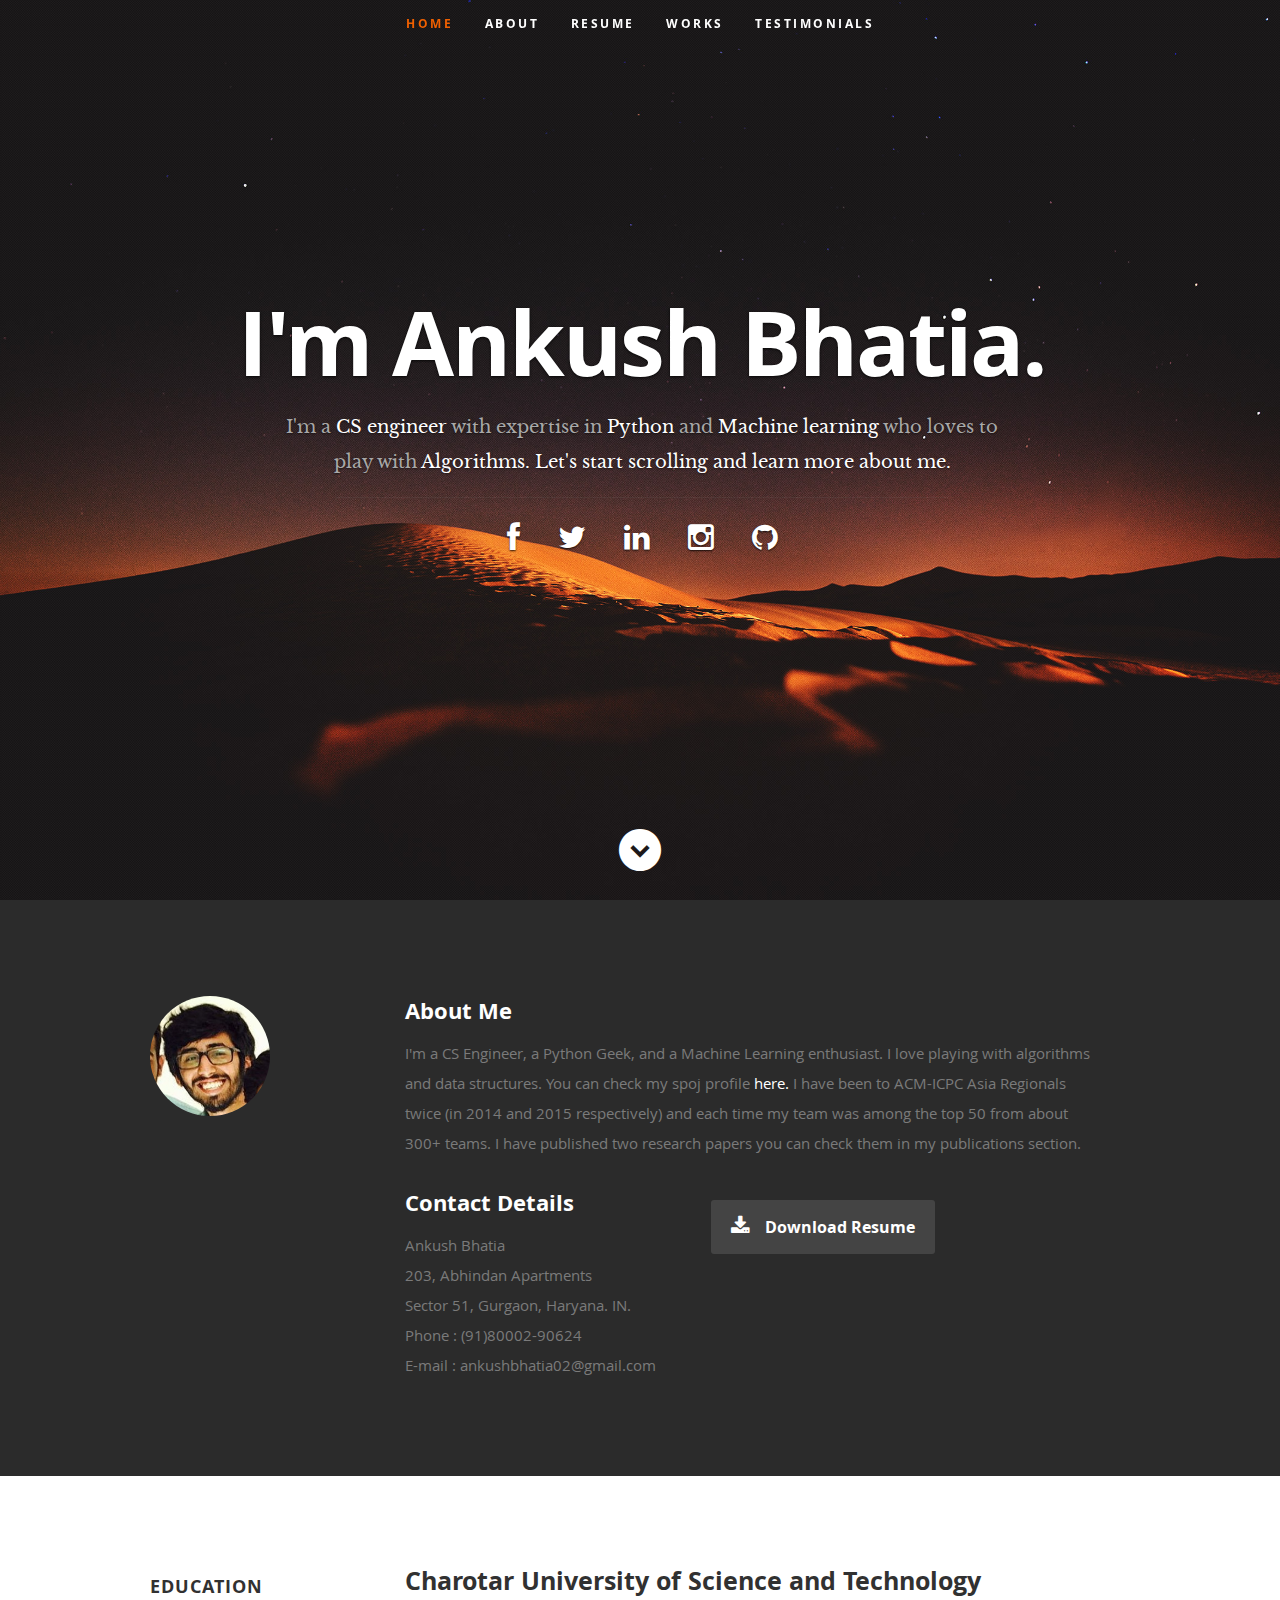
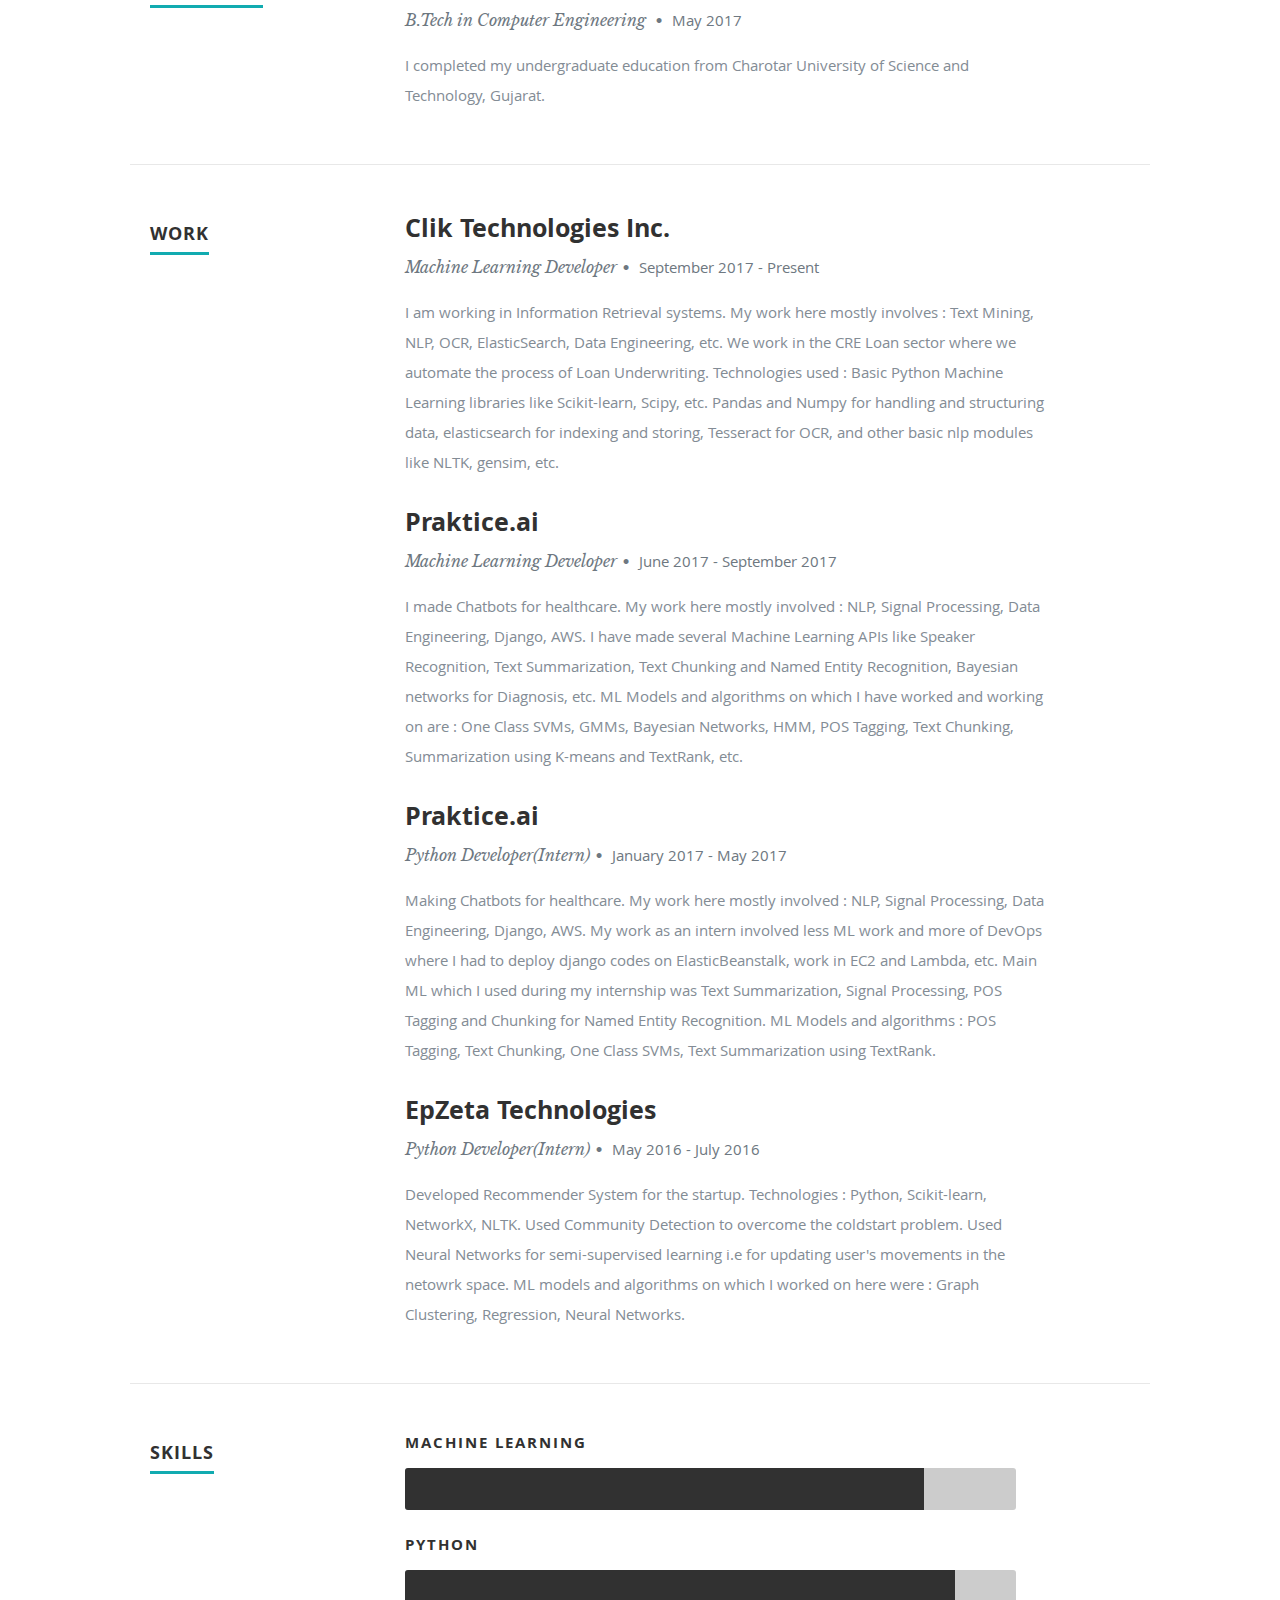
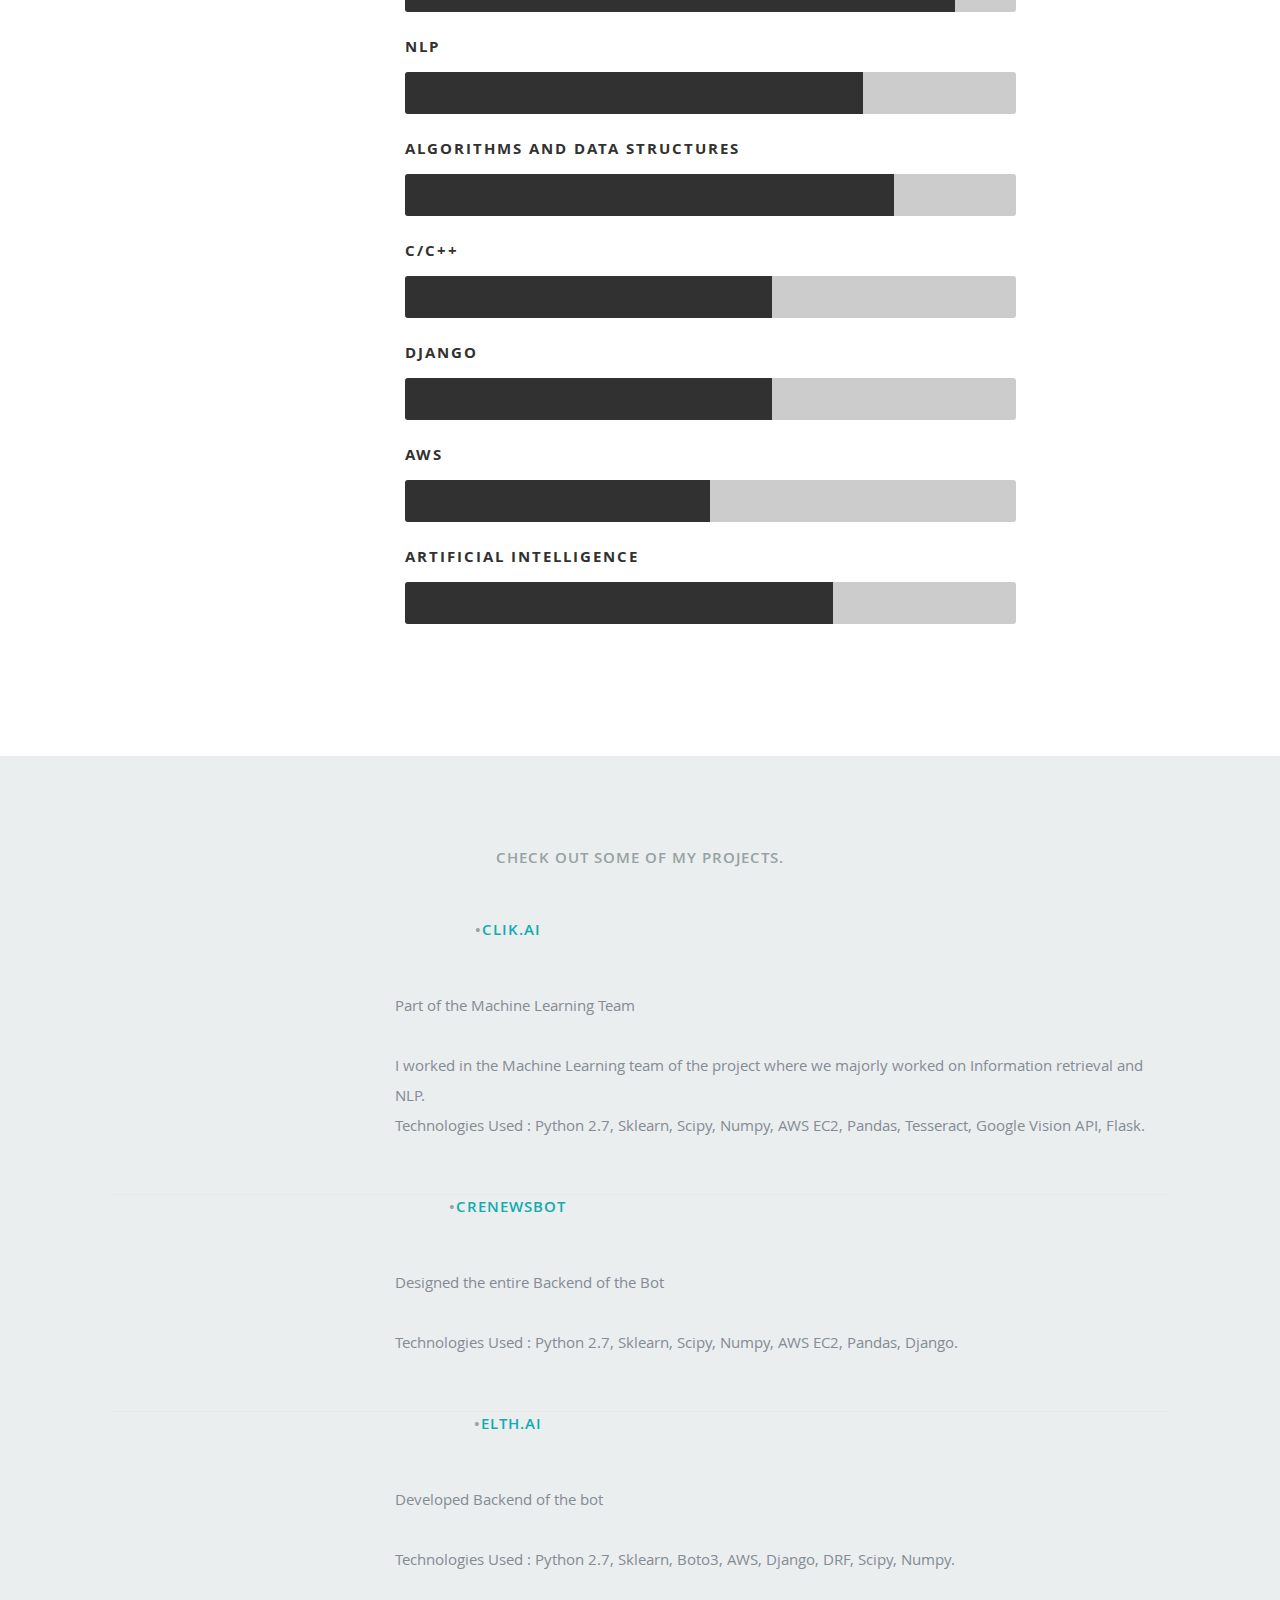
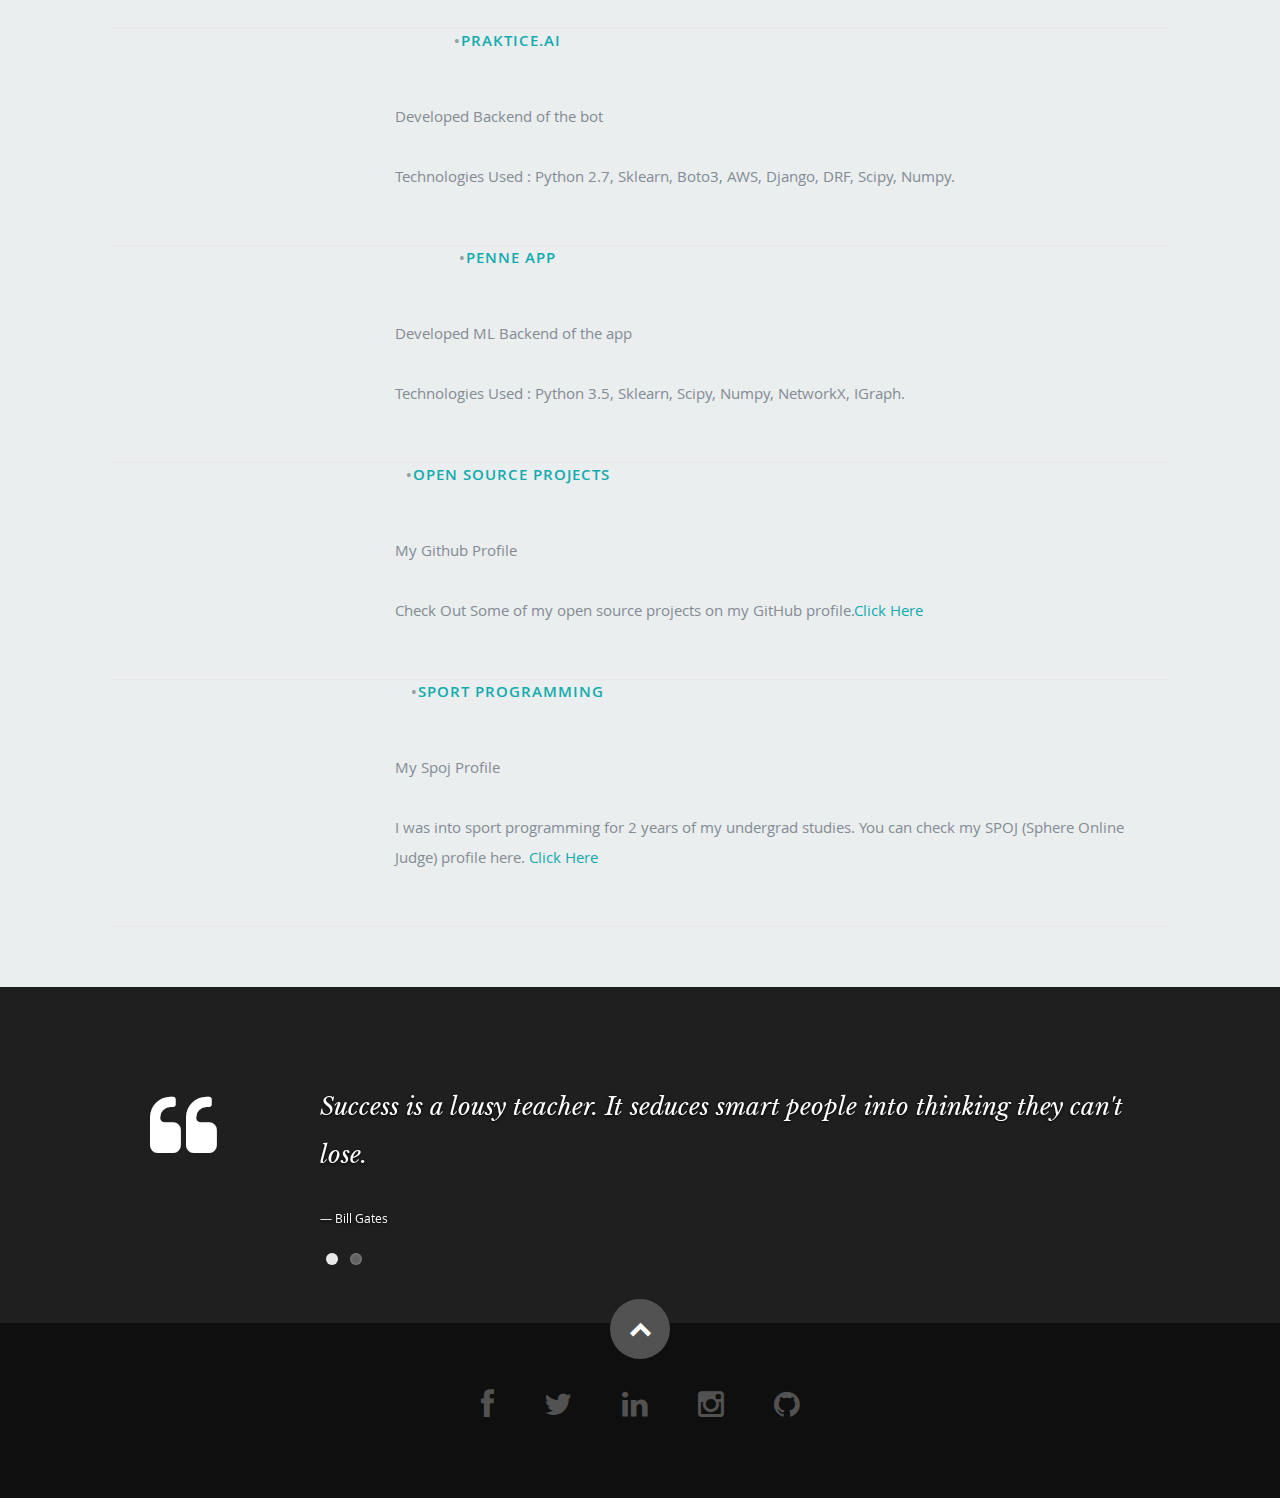
<file: index.html>
<!DOCTYPE html>
<!--[if lt IE 8 ]><html class="no-js ie ie7" lang="en"> <![endif]-->
<!--[if IE 8 ]><html class="no-js ie ie8" lang="en"> <![endif]-->
<!--[if (gte IE 8)|!(IE)]><!--><html class="no-js" lang="en"> <!--<![endif]-->
<head>

   <!--- Basic Page Needs
   ================================================== -->
   <meta charset="utf-8">
	<title>Ankush Bhatia</title>
	<meta name="description" content="">
	<meta name="author" content="">

   <!-- Mobile Specific Metas
   ================================================== -->
	<meta name="viewport" content="width=device-width, initial-scale=1, maximum-scale=1">

	<!-- CSS
    ================================================== -->
   <link rel="stylesheet" href="css/default.css">
	<link rel="stylesheet" href="css/layout.css">
   <link rel="stylesheet" href="css/media-queries.css">
   <link rel="stylesheet" href="css/magnific-popup.css">

   <!-- Script
   ================================================== -->
	<script src="js/modernizr.js"></script>

   <!-- Favicons
	================================================== -->
	<link rel="shortcut icon" href="favicon.png" >
	
   <!-- Global site tag (gtag.js) - Google Analytics -->
<script async src="https://www.googletagmanager.com/gtag/js?id=UA-130515958-1"></script>
<script>
  window.dataLayer = window.dataLayer || [];
  function gtag(){dataLayer.push(arguments);}
  gtag('js', new Date());

  gtag('config', 'UA-130515958-1');
</script>


</head>

<body>

   <!-- Header
   ================================================== -->
   <header id="home">

      <nav id="nav-wrap">

         <a class="mobile-btn" href="#nav-wrap" title="Show navigation">Show navigation</a>
	      <a class="mobile-btn" href="#" title="Hide navigation">Hide navigation</a>

         <ul id="nav" class="nav">
            <li class="current"><a class="smoothscroll" href="#home">Home</a></li>
            <li><a class="smoothscroll" href="#about">About</a></li>
	         <li><a class="smoothscroll" href="#resume">Resume</a></li>
            <li><a class="smoothscroll" href="#portfolio">Works</a></li>
            <li><a class="smoothscroll" href="#testimonials">Testimonials</a></li>
         </ul> <!-- end #nav -->

      </nav> <!-- end #nav-wrap -->

      <div class="row banner">
         <div class="banner-text">
            <h1 class="responsive-headline">I'm Ankush Bhatia.</h1>
            <h3>I'm a <span>CS engineer</span> with expertise in <span>Python</span> and <span>Machine learning</span> who loves to play with <span>Algorithms<span>. 	    Let's <a class="smoothscroll" href="#about">start scrolling</a>
            and learn more <a class="smoothscroll" href="#about">about me</a>.</h3>
            <hr />
            <ul class="social">
               <li><a href="https://www.facebook.com/asshatter"><i class="fa fa-facebook"></i></a></li>
               <li><a href="https://twitter.com/lamebrain7"><i class="fa fa-twitter"></i></a></li>
               <li><a href="https://in.linkedin.com/in/ankush-bhatia-8a5823105"><i class="fa fa-linkedin"></i></a></li>
               <li><a href="https://www.instagram.com/mr.johnny.b.goode/"><i class="fa fa-instagram"></i></a></li>
               <li><a href="https://github.com/asshatter"><i class="fa fa-github"></i></a></li>
            </ul>
         </div>
      </div>

      <p class="scrolldown">
         <a class="smoothscroll" href="#about"><i class="icon-down-circle"></i></a>
      </p>

   </header> <!-- Header End -->


   <!-- About Section
   ================================================== -->
   <section id="about">

      <div class="row">

         <div class="three columns">

            <img class="profile-pic"  src="images/profilepic2.jpg" alt="" />

         </div>

         <div class="nine columns main-col">

            <h2>About Me</h2>

            <p>I'm a CS Engineer, a Python Geek, and a Machine Learning enthusiast. I love playing with algorithms and data structures. You can check my spoj profile 	              <a href="https://www.spoj.com/users/asshat">here. </a> I have been to ACM-ICPC Asia Regionals twice (in 2014 and 2015 respectively) and each time my team 	      was among the top 50 from about 300+ teams. I have published two research papers you can check them in my publications section.
            </p>

            <div class="row">

               <div class="columns contact-details">

                  <h2>Contact Details</h2>
                  <p class="address">
						   <span>Ankush Bhatia</span><br>
						   <span>203, Abhindan Apartments<br>Sector 51, Gurgaon, Haryana. IN.
                     </span><br>
						   Phone : <span>(91)80002-90624</span><br>
						   E-mail : <span>ankushbhatia02@gmail.com</span>
					   </p>

               </div>

               <div class="columns download">
                  <p>
                     <a href="Ankush's Resume.pdf" class="button" download="Ankush's Résumé"><i class="fa fa-download"></i>Download Resume</a>
                  </p>
               </div>

            </div> <!-- end row -->

         </div> <!-- end .main-col -->

      </div>

   </section> <!-- About Section End-->


   <!-- Resume Section
   ================================================== -->
   <section id="resume">

      <!-- Education
      ----------------------------------------------- -->
      <div class="row education">

         <div class="three columns header-col">
            <h1><span>Education</span></h1>
         </div>

         <div class="nine columns main-col">

            <div class="row item">

               <div class="twelve columns">

                  <h3>Charotar University of Science and Technology</h3>
                  <p class="info">B.Tech in Computer Engineering <span>&bull;</span> <em class="date">May 2017</em></p>

                  <p>
		  I completed my undergraduate education from Charotar University of Science and Technology, Gujarat. 
                  </p>

               </div>

            </div> <!-- item end -->

         </div> <!-- main-col end -->

      </div> <!-- End Education -->


      <!-- Work
      ----------------------------------------------- -->
      <div class="row work">

         <div class="three columns header-col">
            <h1><span>Work</span></h1>
         </div>

         <div class="nine columns main-col">

            <div class="row item">

               <div class="twelve columns">

                  <h3>Clik Technologies Inc.</h3>
                  <p class="info">Machine Learning Developer<span>&bull;</span> <em class="date">September 2017 - Present</em></p>

                  <p>
         I am working in Information Retrieval systems. My work here mostly involves : Text Mining, NLP, OCR, ElasticSearch, Data Engineering, etc. We work in the CRE Loan sector where we automate the process of Loan Underwriting. Technologies used : Basic Python Machine Learning libraries like Scikit-learn, Scipy, etc. Pandas and Numpy for handling and structuring data, elasticsearch for indexing and storing, Tesseract for OCR, and other basic nlp modules like NLTK, gensim, etc.
                  </p>

               </div>

            </div> <!-- item end -->

            <div class="row item">

               <div class="twelve columns">

                  <h3>Praktice.ai</h3>
                  <p class="info">Machine Learning Developer<span>&bull;</span> <em class="date">June 2017 - September 2017</em></p>

                  <p>
		   I made Chatbots for healthcare. My work here mostly involved : NLP, Signal Processing, Data Engineering, Django, AWS. I have made several Machine Learning APIs like Speaker Recognition, Text Summarization, Text Chunking and Named Entity Recognition, Bayesian networks for Diagnosis, etc. ML Models and algorithms on which I have worked and working on are : One Class SVMs, GMMs, Bayesian Networks, HMM, POS Tagging, Text Chunking, Summarization using K-means and TextRank, etc.
                  </p>

               </div>

            </div> <!-- item end -->

            <div class="row item">

               <div class="twelve columns">

                  <h3>Praktice.ai</h3>
                  <p class="info">Python Developer(Intern)<span>&bull;</span> <em class="date">January 2017 - May 2017</em></p>

                  <p>
                  Making Chatbots for healthcare. My work here mostly involved : NLP, Signal Processing, Data Engineering, Django, AWS. My work as an intern involved less ML work and more of DevOps where I had to deploy django codes on ElasticBeanstalk, work in EC2 and Lambda, etc. Main ML which I used during my internship was Text Summarization, Signal Processing, POS Tagging and Chunking for Named Entity Recognition. ML Models and algorithms : POS Tagging, Text Chunking, One Class SVMs, Text Summarization using TextRank.
                  </p>

               </div>

            </div> <!-- item end -->
	    
  	    <div class="row item">

               <div class="twelve columns">

                  <h3>EpZeta Technologies</h3>
                  <p class="info">Python Developer(Intern)<span>&bull;</span> <em class="date">May 2016 - July 2016</em></p>

                  <p>
                  Developed Recommender System for the startup. Technologies : Python, Scikit-learn, NetworkX, NLTK. Used Community Detection to overcome the coldstart problem. Used Neural Networks for semi-supervised learning i.e for updating user's movements in the netowrk space. ML models and algorithms on which I worked on here were : Graph Clustering, Regression, Neural Networks.
                  </p>

               </div>

            </div> <!-- item end -->

         </div> <!-- main-col end -->

      </div> <!-- End Work -->


      <!-- Skills
      ----------------------------------------------- -->
      <div class="row skill">

         <div class="three columns header-col">
            <h1><span>Skills</span></h1>
         </div>

         <div class="nine columns main-col">


				<div class="bars">

				   <ul class="skills">
					   <li><span class="bar-expand machine-learning"></span><em>Machine Learning</em></li>
                  			   <li><span class="bar-expand python"></span><em>Python</em></li>
				     	   <li><span class="bar-expand nlp"></span><em>NLP</em></li>
					   <li><span class="bar-expand dsa"></span><em>Algorithms and Data Structures</em></li>
					   <li><span class="bar-expand c-cpp"></span><em>C/C++</em></li>
                  			   <li><span class="bar-expand django"></span><em>Django</em></li>
					   <li><span class="bar-expand aws"></span><em>AWS</em></li>
					   <li><span class="bar-expand ai"></span><em>Artificial Intelligence</em></li>
					</ul>

				</div><!-- end skill-bars -->

			</div> <!-- main-col end -->

      </div> <!-- End skills -->

   </section> <!-- Resume Section End-->


   <!-- Portfolio Section
   ================================================== -->
   <section id="portfolio">

      <div class="row">

         <div class="twelve columns collapsed">

            <h1>Check Out Some of My Projects.</h1>


<!-- Clik.ai -->     
      <div class="row work">

               <div class="nine columns header-col">
                     <h1><span>&bull;<a href="https://clik.ai">clik.ai</a></span></h1>
               </div>

               <div class="nine columns main-col">

                     <div class="row item">

                           <div class="twelve columns">
                              <p class="info">Part of the Machine Learning Team</p>

                              <p>
                     I worked in the Machine Learning team of the project where we majorly worked on Information retrieval and NLP.
			<br>
                     Technologies Used : Python 2.7, Sklearn, Scipy, Numpy, AWS EC2, Pandas, Tesseract, Google Vision API, Flask.
                              </p>

                           </div>

                     </div> <!-- item end -->

               </div> <!-- main-col end -->

            </div> <!-- End Work -->
<!-- CRENewsBot -->     
      <div class="row work">

               <div class="nine columns header-col">
                     <h1><span>&bull;<a href="http://crenewsbot.clik.ai">CRENewsBot</a></span></h1>
               </div>

               <div class="nine columns main-col">

                     <div class="row item">

                           <div class="twelve columns">
                              <p class="info">Designed the entire Backend of the Bot</p>

                              <p>
                     Technologies Used : Python 2.7, Sklearn, Scipy, Numpy, AWS EC2, Pandas, Django.
                              </p>

                           </div>

                     </div> <!-- item end -->

               </div> <!-- main-col end -->

            </div> <!-- End Work -->

<!-- Elth.ai -->		
		<div class="row work">

         		<div class="nine columns header-col">
            	 		<h1><span>&bull;<a href="https://m.me/talktoelth">Elth.ai</a></span></h1>
         		</div>

         		<div class="nine columns main-col">

            			<div class="row item">

               				<div class="twelve columns">
                  				<p class="info">Developed Backend of the bot</p>

                  				<p>
						
		   				Technologies Used : Python 2.7, Sklearn, Boto3, AWS, Django, DRF, Scipy, Numpy.
                  				</p>

               				</div>

            			</div> <!-- item end -->

         		</div> <!-- main-col end -->

      		</div> <!-- End Work -->
		
	
<!-- Praktice.ai -->

		<div class="row work">

         		<div class="nine columns header-col">
            	 		<h1><span>&bull;<a href="https://m.me/prakticeai">Praktice.ai</a></span></h1>
         		</div>

         		<div class="nine columns main-col">

            			<div class="row item">

               				<div class="twelve columns">
                  				<p class="info">Developed Backend of the bot</p>

                  				<p>
		   				Technologies Used : Python 2.7, Sklearn, Boto3, AWS, Django, DRF, Scipy, Numpy. 
                  				</p>

               				</div>

            			</div> <!-- item end -->

         		</div> <!-- main-col end -->

      		</div> <!-- End Work -->



<!-- Penne App -->

		<div class="row work">

         		<div class="nine columns header-col">
            	 		<h1><span>&bull;<a href="http://www.penneapp.com">Penne App</a></span></h1>
         		</div>

         		<div class="nine columns main-col">

            			<div class="row item">

               				<div class="twelve columns">
                  				<p class="info">Developed ML Backend of the app</p>

                  				<p>
		   				Technologies Used : Python 3.5, Sklearn, Scipy, Numpy, NetworkX, IGraph. 
                  				</p>

               				</div>

            			</div> <!-- item end -->

         		</div> <!-- main-col end -->

      		</div> <!-- End Work -->


<!-- Open Source -->
		<div class="row work">

         		<div class="nine columns header-col">
            	 		<h1><span>&bull;<a href="https://github.com/asshatter">Open Source Projects</a></span></h1>
         		</div>

         		<div class="nine columns main-col">

            			<div class="row item">

               				<div class="twelve columns">
                  				<p class="info">My Github Profile</p>

                  				<p>
		   				Check Out Some of my open source projects on my GitHub profile.<a href="https://github.com/asshatter">Click Here</a>
                  				</p>

               				</div>

            			</div> <!-- item end -->

         		</div> <!-- main-col end -->

      		</div> <!-- End Work -->


<!-- Spoj -->

		<div class="row work">

         		<div class="nine columns header-col">
            	 		<h1><span>&bull;<a href="https://www.spoj.com/users/asshat">Sport Programming</a></span></h1>
         		</div>

         		<div class="nine columns main-col">

            			<div class="row item">

               				<div class="twelve columns">
                  				<p class="info">My Spoj Profile</p>

                  				<p>
		   				I was into sport programming for 2 years of my undergrad studies. You can check my SPOJ (Sphere Online Judge) profile here. <a href="https://www.spoj.com/users/asshat">Click Here</a>
                  				</p>

               				</div>

            			</div> <!-- item end -->

         		</div> <!-- main-col end -->

      		</div> <!-- End Work -->
		
   </section> <!-- Portfolio Section End-->



   <!-- Testimonials Section
   ================================================== -->
   <section id="testimonials">

      <div class="text-container">

         <div class="row">

            <div class="two columns header-col">

               <h1><span>Client Testimonials</span></h1>

            </div>

            <div class="ten columns flex-container">

               <div class="flexslider">

                  <ul class="slides">

                     <li>
                        <blockquote>
                           <p>Success is a lousy teacher. It seduces smart people into thinking they can't lose.
                           </p>
                           <cite>Bill Gates</cite>
                        </blockquote>
                     </li> <!-- slide ends -->

                     <li>
                        <blockquote>
                           <p>Sometimes it is the people no one imagines anything of who do the things that no-one can imagine.
                           </p>
                           <cite>Alan Turing</cite>
                        </blockquote>
                     </li> <!-- slide ends -->

                  </ul>

               </div> <!-- div.flexslider ends -->

            </div> <!-- div.flex-container ends -->

         </div> <!-- row ends -->

       </div>  <!-- text-container ends -->

   </section> <!-- Testimonials Section End-->


   <!-- footer
   ================================================== -->
   <footer>

      <div class="row">

         <div class="twelve columns">

            <ul class="social-links">
               <li><a href="https://www.facebook.com/asshatter"><i class="fa fa-facebook"></i></a></li>
               <li><a href="https://twitter.com/lamebrain7"><i class="fa fa-twitter"></i></a></li>
               <li><a href="https://in.linkedin.com/in/ankush-bhatia-8a5823105"><i class="fa fa-linkedin"></i></a></li>
               <li><a href="https://www.instagram.com/mr.johnny.b.goode/"><i class="fa fa-instagram"></i></a></li>
	       <li><a href="https://github.com/asshatter"><i class="fa fa-github"></i></a></li>
            </ul>

         </div>

         <div id="go-top"><a class="smoothscroll" title="Back to Top" href="#home"><i class="icon-up-open"></i></a></div>

      </div>

   </footer> <!-- Footer End-->

   <!-- Java Script
   ================================================== -->
   <script src="http://ajax.googleapis.com/ajax/libs/jquery/1.10.2/jquery.min.js"></script>
   <script>window.jQuery || document.write('<script src="js/jquery-1.10.2.min.js"><\/script>')</script>
   <script type="text/javascript" src="js/jquery-migrate-1.2.1.min.js"></script>

   <script src="js/jquery.flexslider.js"></script>
   <script src="js/waypoints.js"></script>
   <script src="js/jquery.fittext.js"></script>
   <script src="js/magnific-popup.js"></script>
   <script src="js/init.js"></script>

</body>

</html>
</file>
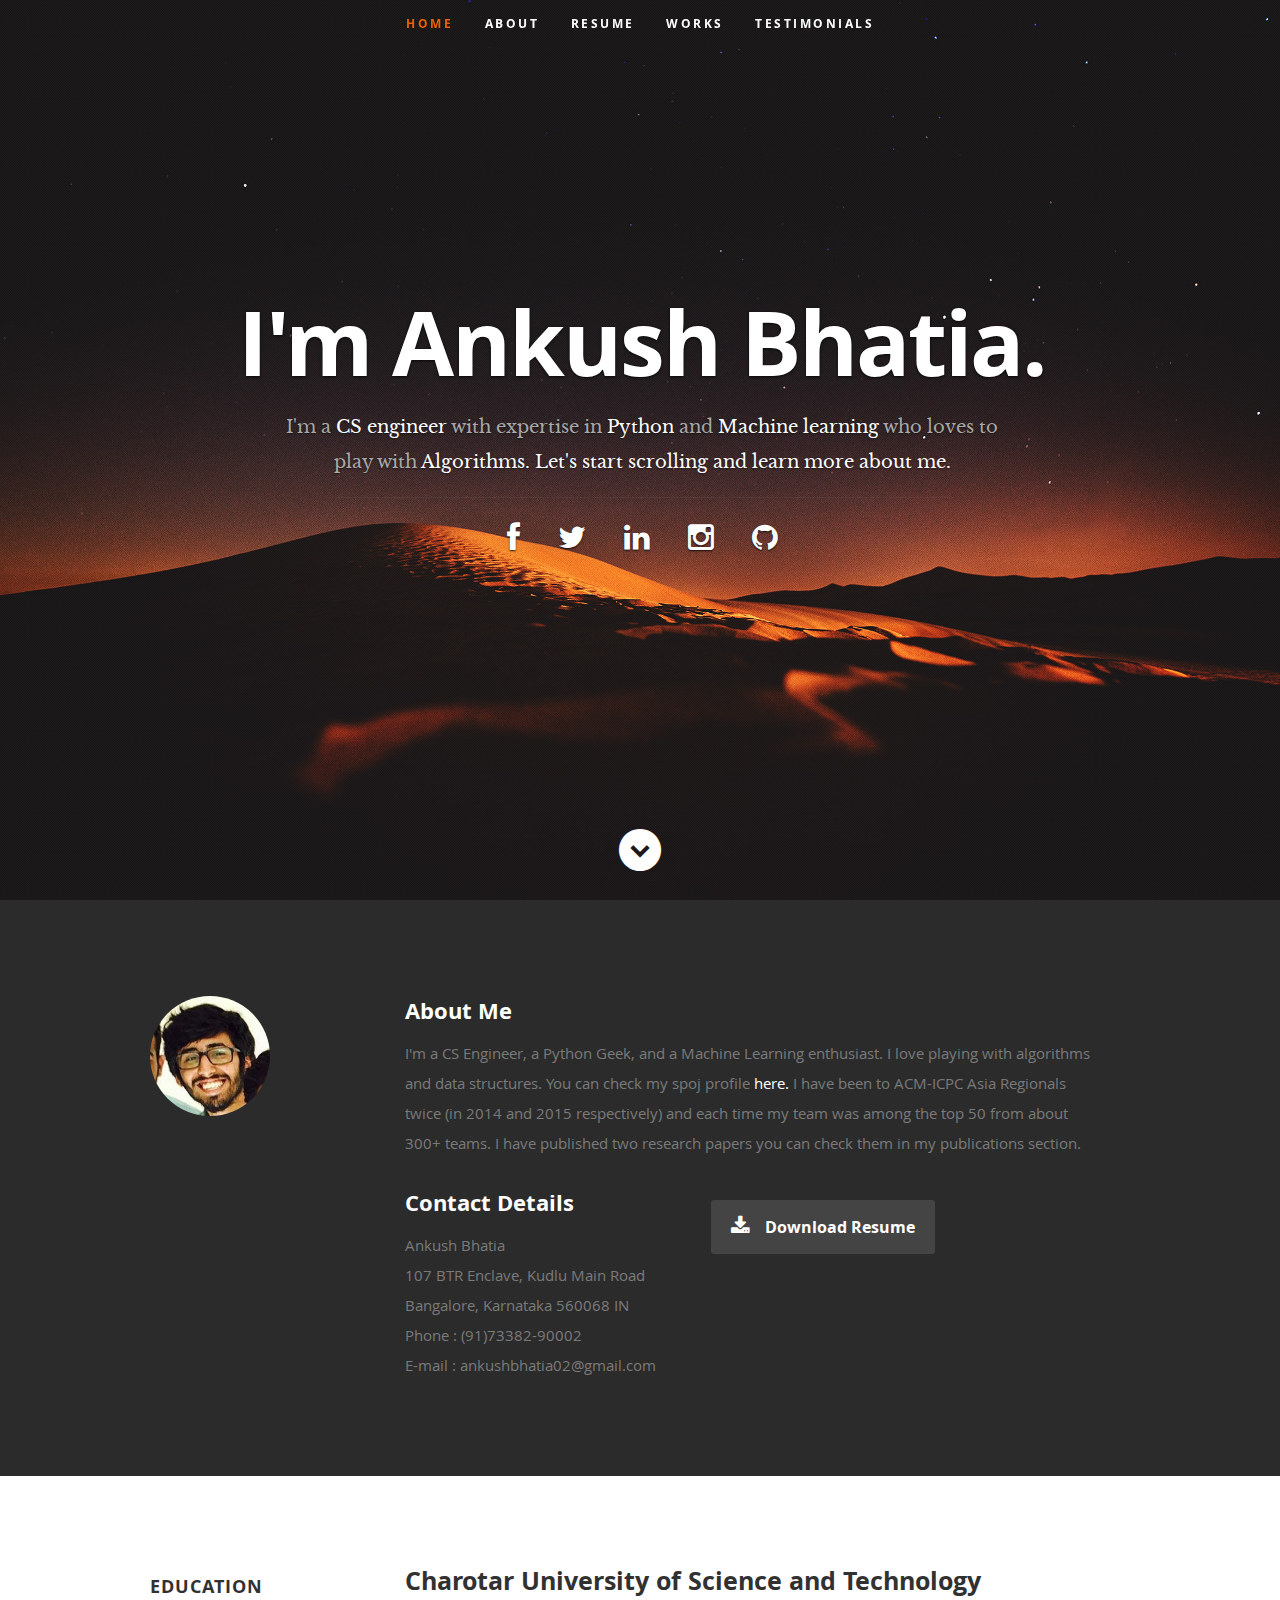
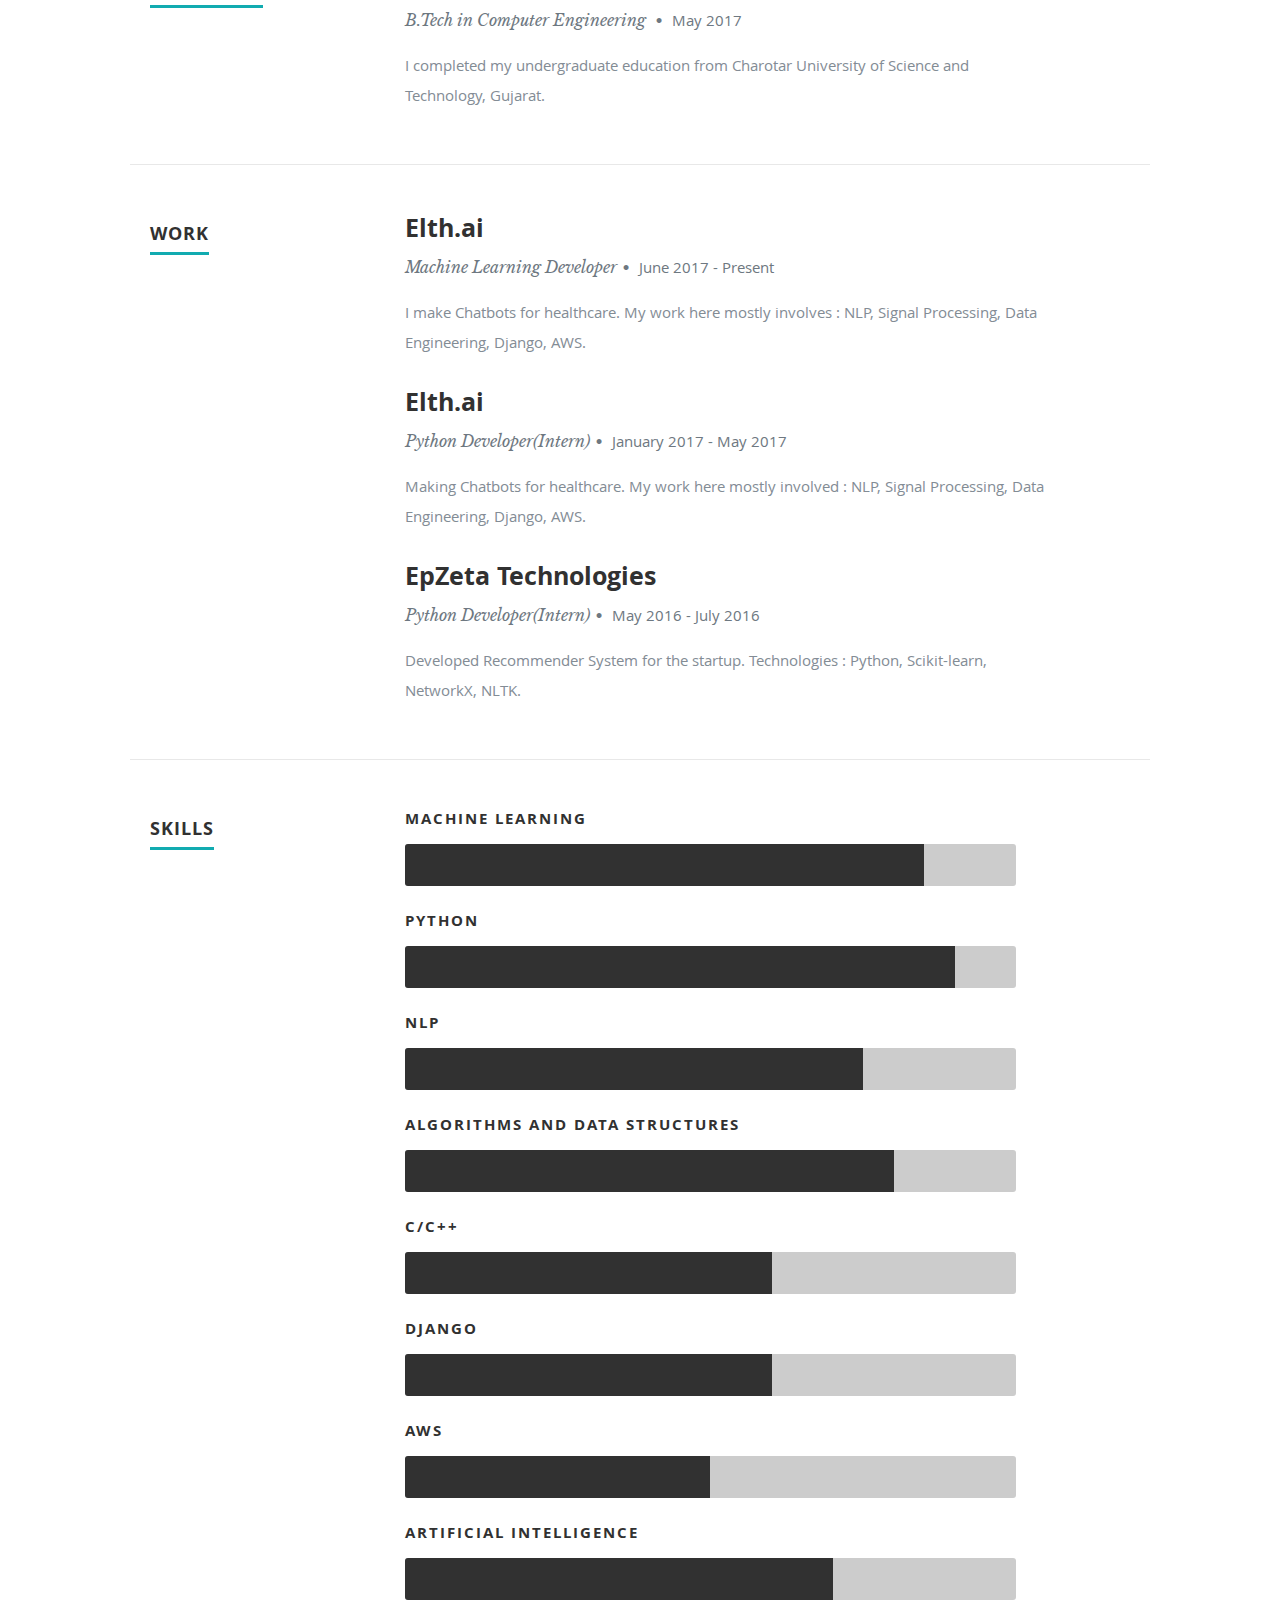
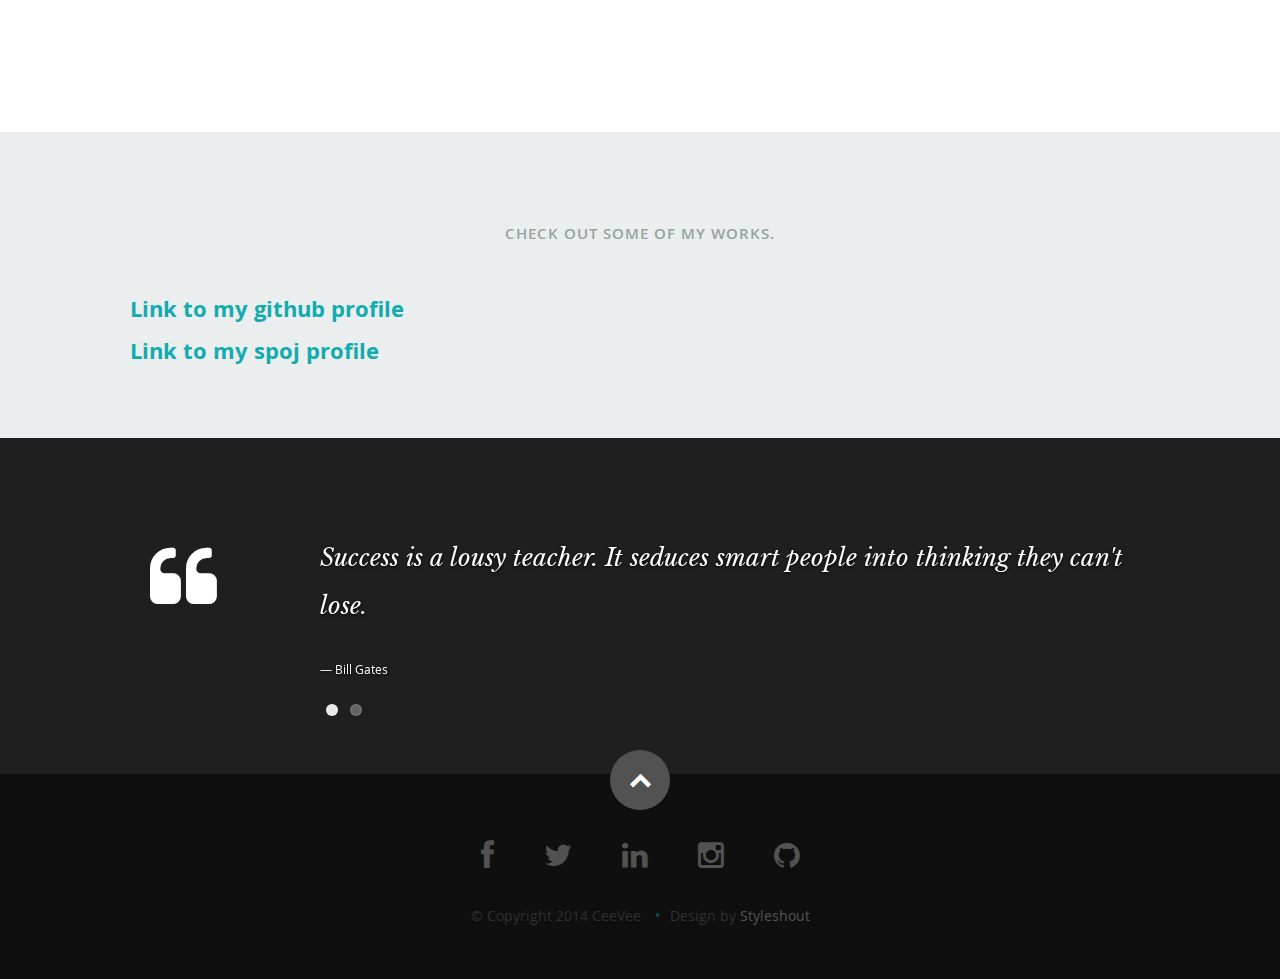
<file: Ceevee10/index.html>
﻿<!DOCTYPE html>
<!--[if lt IE 8 ]><html class="no-js ie ie7" lang="en"> <![endif]-->
<!--[if IE 8 ]><html class="no-js ie ie8" lang="en"> <![endif]-->
<!--[if (gte IE 8)|!(IE)]><!--><html class="no-js" lang="en"> <!--<![endif]-->
<head>

   <!--- Basic Page Needs
   ================================================== -->
   <meta charset="utf-8">
	<title>Ankush Bhatia</title>
	<meta name="description" content="">
	<meta name="author" content="">

   <!-- Mobile Specific Metas
   ================================================== -->
	<meta name="viewport" content="width=device-width, initial-scale=1, maximum-scale=1">

	<!-- CSS
    ================================================== -->
   <link rel="stylesheet" href="css/default.css">
	<link rel="stylesheet" href="css/layout.css">
   <link rel="stylesheet" href="css/media-queries.css">
   <link rel="stylesheet" href="css/magnific-popup.css">

   <!-- Script
   ================================================== -->
	<script src="js/modernizr.js"></script>

   <!-- Favicons
	================================================== -->
	<link rel="shortcut icon" href="favicon.png" >

</head>

<body>

   <!-- Header
   ================================================== -->
   <header id="home">

      <nav id="nav-wrap">

         <a class="mobile-btn" href="#nav-wrap" title="Show navigation">Show navigation</a>
	      <a class="mobile-btn" href="#" title="Hide navigation">Hide navigation</a>

         <ul id="nav" class="nav">
            <li class="current"><a class="smoothscroll" href="#home">Home</a></li>
            <li><a class="smoothscroll" href="#about">About</a></li>
	         <li><a class="smoothscroll" href="#resume">Resume</a></li>
            <li><a class="smoothscroll" href="#portfolio">Works</a></li>
            <li><a class="smoothscroll" href="#testimonials">Testimonials</a></li>
         </ul> <!-- end #nav -->

      </nav> <!-- end #nav-wrap -->

      <div class="row banner">
         <div class="banner-text">
            <h1 class="responsive-headline">I'm Ankush Bhatia.</h1>
            <h3>I'm a <span>CS engineer</span> with expertise in <span>Python</span> and <span>Machine learning</span> who loves to play with <span>Algorithms<span>. 	    Let's <a class="smoothscroll" href="#about">start scrolling</a>
            and learn more <a class="smoothscroll" href="#about">about me</a>.</h3>
            <hr />
            <ul class="social">
               <li><a href="https://www.facebook.com/asshatter"><i class="fa fa-facebook"></i></a></li>
               <li><a href="https://twitter.com/lamebrain7"><i class="fa fa-twitter"></i></a></li>
               <li><a href="https://in.linkedin.com/in/ankush-bhatia-8a5823105"><i class="fa fa-linkedin"></i></a></li>
               <li><a href="https://www.instagram.com/mr.johnny.b.goode/"><i class="fa fa-instagram"></i></a></li>
               <li><a href="https://github.com/asshatter"><i class="fa fa-github"></i></a></li>
            </ul>
         </div>
      </div>

      <p class="scrolldown">
         <a class="smoothscroll" href="#about"><i class="icon-down-circle"></i></a>
      </p>

   </header> <!-- Header End -->


   <!-- About Section
   ================================================== -->
   <section id="about">

      <div class="row">

         <div class="three columns">

            <img class="profile-pic"  src="images/profilepic2.jpg" alt="" />

         </div>

         <div class="nine columns main-col">

            <h2>About Me</h2>

            <p>I'm a CS Engineer, a Python Geek, and a Machine Learning enthusiast. I love playing with algorithms and data structures. You can check my spoj profile 	              <a href="https://www.spoj.com/users/asshat">here. </a> I have been to ACM-ICPC Asia Regionals twice (in 2014 and 2015 respectively) and each time my team 	      was among the top 50 from about 300+ teams. I have published two research papers you can check them in my publications section.
            </p>

            <div class="row">

               <div class="columns contact-details">

                  <h2>Contact Details</h2>
                  <p class="address">
						   <span>Ankush Bhatia</span><br>
						   <span>107 BTR Enclave, Kudlu Main Road<br>
						         Bangalore, Karnataka 560068 IN
                     </span><br>
						   Phone : <span>(91)73382-90002</span><br>
						   E-mail : <span>ankushbhatia02@gmail.com</span>
					   </p>

               </div>

               <div class="columns download">
                  <p>
                     <a href="Ankush's Résumé.pdf" class="button" download="Ankush's Résumé"><i class="fa fa-download"></i>Download Resume</a>
                  </p>
               </div>

            </div> <!-- end row -->

         </div> <!-- end .main-col -->

      </div>

   </section> <!-- About Section End-->


   <!-- Resume Section
   ================================================== -->
   <section id="resume">

      <!-- Education
      ----------------------------------------------- -->
      <div class="row education">

         <div class="three columns header-col">
            <h1><span>Education</span></h1>
         </div>

         <div class="nine columns main-col">

            <div class="row item">

               <div class="twelve columns">

                  <h3>Charotar University of Science and Technology</h3>
                  <p class="info">B.Tech in Computer Engineering <span>&bull;</span> <em class="date">May 2017</em></p>

                  <p>
		  I completed my undergraduate education from Charotar University of Science and Technology, Gujarat. 
                  </p>

               </div>

            </div> <!-- item end -->

         </div> <!-- main-col end -->

      </div> <!-- End Education -->


      <!-- Work
      ----------------------------------------------- -->
      <div class="row work">

         <div class="three columns header-col">
            <h1><span>Work</span></h1>
         </div>

         <div class="nine columns main-col">

            <div class="row item">

               <div class="twelve columns">

                  <h3>Elth.ai</h3>
                  <p class="info">Machine Learning Developer<span>&bull;</span> <em class="date">June 2017 - Present</em></p>

                  <p>
		   I make Chatbots for healthcare. My work here mostly involves : NLP, Signal Processing, Data Engineering, Django, AWS.
                  </p>

               </div>

            </div> <!-- item end -->

            <div class="row item">

               <div class="twelve columns">

                  <h3>Elth.ai</h3>
                  <p class="info">Python Developer(Intern)<span>&bull;</span> <em class="date">January 2017 - May 2017</em></p>

                  <p>
                  Making Chatbots for healthcare. My work here mostly involved : NLP, Signal Processing, Data Engineering, Django, AWS.
                  </p>

               </div>

            </div> <!-- item end -->
	    
  	    <div class="row item">

               <div class="twelve columns">

                  <h3>EpZeta Technologies</h3>
                  <p class="info">Python Developer(Intern)<span>&bull;</span> <em class="date">May 2016 - July 2016</em></p>

                  <p>
                  Developed Recommender System for the startup. Technologies : Python, Scikit-learn, NetworkX, NLTK.
                  </p>

               </div>

            </div> <!-- item end -->

         </div> <!-- main-col end -->

      </div> <!-- End Work -->


      <!-- Skills
      ----------------------------------------------- -->
      <div class="row skill">

         <div class="three columns header-col">
            <h1><span>Skills</span></h1>
         </div>

         <div class="nine columns main-col">


				<div class="bars">

				   <ul class="skills">
					   <li><span class="bar-expand machine-learning"></span><em>Machine Learning</em></li>
                  			   <li><span class="bar-expand python"></span><em>Python</em></li>
				     	   <li><span class="bar-expand nlp"></span><em>NLP</em></li>
					   <li><span class="bar-expand dsa"></span><em>Algorithms and Data Structures</em></li>
					   <li><span class="bar-expand c-cpp"></span><em>C/C++</em></li>
                  			   <li><span class="bar-expand django"></span><em>Django</em></li>
					   <li><span class="bar-expand aws"></span><em>AWS</em></li>
					   <li><span class="bar-expand ai"></span><em>Artificial Intelligence</em></li>
					</ul>

				</div><!-- end skill-bars -->

			</div> <!-- main-col end -->

      </div> <!-- End skills -->

   </section> <!-- Resume Section End-->


   <!-- Portfolio Section
   ================================================== -->
   <section id="portfolio">

      <div class="row">

         <div class="twelve columns collapsed">

            <h1>Check Out Some of My Works.</h1>

            	<h3><span><a href="https://github.com/asshatter">Link to my github profile</a></span></h3>
		<h3><span><a href="https://www.spoj.com/users/asshat">Link to my spoj profile</a></span></h3>
   </section> <!-- Portfolio Section End-->



   <!-- Testimonials Section
   ================================================== -->
   <section id="testimonials">

      <div class="text-container">

         <div class="row">

            <div class="two columns header-col">

               <h1><span>Client Testimonials</span></h1>

            </div>

            <div class="ten columns flex-container">

               <div class="flexslider">

                  <ul class="slides">

                     <li>
                        <blockquote>
                           <p>Success is a lousy teacher. It seduces smart people into thinking they can't lose.
                           </p>
                           <cite>Bill Gates</cite>
                        </blockquote>
                     </li> <!-- slide ends -->

                     <li>
                        <blockquote>
                           <p>Sometimes it is the people no one imagines anything of who do the things that no-one can imagine.
                           </p>
                           <cite>Alan Turing</cite>
                        </blockquote>
                     </li> <!-- slide ends -->

                  </ul>

               </div> <!-- div.flexslider ends -->

            </div> <!-- div.flex-container ends -->

         </div> <!-- row ends -->

       </div>  <!-- text-container ends -->

   </section> <!-- Testimonials Section End-->


   <!-- footer
   ================================================== -->
   <footer>

      <div class="row">

         <div class="twelve columns">

            <ul class="social-links">
               <li><a href="https://www.facebook.com/asshatter"><i class="fa fa-facebook"></i></a></li>
               <li><a href="https://twitter.com/lamebrain7"><i class="fa fa-twitter"></i></a></li>
               <li><a href="https://in.linkedin.com/in/ankush-bhatia-8a5823105"><i class="fa fa-linkedin"></i></a></li>
               <li><a href="https://www.instagram.com/mr.johnny.b.goode/"><i class="fa fa-instagram"></i></a></li>
	       <li><a href="https://github.com/asshatter"><i class="fa fa-github"></i></a></li>
            </ul>

            <ul class="copyright">
               <li>&copy; Copyright 2014 CeeVee</li>
               <li>Design by <a title="Styleshout" href="http://www.styleshout.com/">Styleshout</a></li>   
            </ul>

         </div>

         <div id="go-top"><a class="smoothscroll" title="Back to Top" href="#home"><i class="icon-up-open"></i></a></div>

      </div>

   </footer> <!-- Footer End-->

   <!-- Java Script
   ================================================== -->
   <script src="http://ajax.googleapis.com/ajax/libs/jquery/1.10.2/jquery.min.js"></script>
   <script>window.jQuery || document.write('<script src="js/jquery-1.10.2.min.js"><\/script>')</script>
   <script type="text/javascript" src="js/jquery-migrate-1.2.1.min.js"></script>

   <script src="js/jquery.flexslider.js"></script>
   <script src="js/waypoints.js"></script>
   <script src="js/jquery.fittext.js"></script>
   <script src="js/magnific-popup.js"></script>
   <script src="js/init.js"></script>

</body>

</html>
</file>
<file: css/default.css>
/*
=====================================================================
*   Ceevee v1.0 Default Stylesheet
*   url: styleshout.com
*   03-17-2014
=====================================================================

TOC:
a. Webfonts and Icon fonts
b. Reset
c. Default Styles
   1. Basic
   2. Typography
   3. Links
   4. Images
   5. Buttons
   6. Forms
d. Grid
e. Others
   1. Clearing
   2. Misc

=====================================================================  */

/* ------------------------------------------------------------------ */
/* a. Webfonts and Icon fonts
 ------------------------------------------------------------------ */

@import url("fonts.css");
@import url("fontello/css/fontello.css");
@import url("font-awesome/css/font-awesome.min.css");

/* ------------------------------------------------------------------
/* b. Reset
      Adapted from:
      Normalize.css - https://github.com/necolas/normalize.css/
      HTML5 Doctor Reset - html5doctor.com/html-5-reset-stylesheet/
/* ------------------------------------------------------------------ */

html, body, div, span, object, iframe,
h1, h2, h3, h4, h5, h6, p, blockquote, pre,
abbr, address, cite, code,
del, dfn, em, img, ins, kbd, q, samp,
small, strong, sub, sup, var,
b, i,
dl, dt, dd, ol, ul, li,
fieldset, form, label, legend,
table, caption, tbody, tfoot, thead, tr, th, td,
article, aside, canvas, details, figcaption, figure,
footer, header, hgroup, menu, nav, section, summary,
time, mark, audio, video {
   margin: 0;
   padding: 0;
   border: 0;
   outline: 0;
   font-size: 100%;
   vertical-align: baseline;
   background: transparent;
}

article,aside,details,figcaption,figure,
footer,header,hgroup,menu,nav,section {
   display: block;
}

audio,
canvas,
video {
   display: inline-block;
}

audio:not([controls]) {
   display: none;
   height: 0;
}

[hidden] { display: none; }

code, kbd, pre, samp {
   font-family: monospace, serif;
   font-size: 1em;
}

pre {
   white-space: pre;
   white-space: pre-wrap;
   word-wrap: break-word;
}

blockquote, q { quotes: &#8220 &#8220; }

blockquote:before, blockquote:after,
q:before, q:after {
   content: '';
   content: none;
}

ins {
   background-color: #ff9;
   color: #000;
   text-decoration: none;
}

mark {
   background-color: #A7F4F6;
   color: #555;
}

del { text-decoration: line-through; }

abbr[title], dfn[title] {
   border-bottom: 1px dotted;
   cursor: help;
}

table {
   border-collapse: collapse;
   border-spacing: 0;
}


/* ------------------------------------------------------------------ */
/* c. Default and Basic Styles
      Adapted from:
      Skeleton CSS Framework - http://www.getskeleton.com/
      Typeplate Typographic Starter Kit - http://typeplate.com/
/* ------------------------------------------------------------------ */

/*  1. Basic  ------------------------------------------------------- */

*,
*:before,
*:after {
   -moz-box-sizing: border-box;
   -webkit-box-sizing: border-box;
   box-sizing: border-box;
}

html {
   font-size: 62.5%;
   -webkit-font-smoothing: antialiased;
}

body {
   background: #fff;
   font-family: 'opensans-regular', sans-serif;
   font-weight: normal;
   font-size: 15px;
   line-height: 30px;
	color: #838C95;

   -webkit-font-smoothing: antialiased; /* Fix for webkit rendering */
	-webkit-text-size-adjust: 100%;
}

/*  2. Typography
       Vertical rhythm with leading derived from 6
--------------------------------------------------------------------- */

h1, h2, h3, h4, h5, h6 {
   color: #313131;
	font-family: 'opensans-bold', sans-serif;
   font-weight: normal;
}
h1 a, h2 a, h3 a, h4 a, h5 a, h6 a { font-weight: inherit; }
h1 { font-size: 38px; line-height: 42px; margin-bottom: 12px; letter-spacing: -1px; }
h2 { font-size: 28px; line-height: 36px; margin-bottom: 6px; }
h3 { font-size: 22px; line-height: 30px; margin-bottom: 12px; }
h4 { font-size: 20px; line-height: 30px; margin-bottom: 6px; }
h5 { font-size: 18px; line-height: 30px; }
h6 { font-size: 14px; line-height: 30px; }
.subheader { }

p { margin: 0 0 30px 0; }
p img { margin: 0; }
p.lead {
   font: 19px/36px 'opensans-light', sans-serif;
   margin-bottom: 18px;
}

/* for 'em' and 'strong' tags, font-size and line-height should be same with
the body tag due to rendering problems in some browsers */
em { font: 15px/30px 'opensans-italic', sans-serif; }
strong, b { font: 15px/30px 'opensans-bold', sans-serif; }
small { font-size: 11px; line-height: inherit; }

/*	Blockquotes */
blockquote {
   margin: 30px 0px;
   padding-left: 40px;
   position: relative;
}
blockquote:before {
   content: "\201C";
   opacity: 0.45;
   font-size: 80px;
   line-height: 0px;
   margin: 0;
   font-family: arial, sans-serif;

   position: absolute;
   top:  30px;
	left: 0;
}
blockquote p {
   font-family: 'librebaskerville-italic', serif;
   padding: 0;
   font-size: 18px;
   line-height: 36px;
}
blockquote cite {
   display: block;
   font-size: 12px;
   font-style: normal;
   line-height: 18px;
}
blockquote cite:before { content: "\2014 \0020"; }
blockquote cite a,
blockquote cite a:visited { color: #8B9798; border: none }

/* ---------------------------------------------------------------------
/*  Pull Quotes Markup
/*
    <aside class="pull-quote">
		<blockquote>
			<p></p>
		</blockquote>
	 </aside>
/*
/* --------------------------------------------------------------------- */
.pull-quote {
   position: relative;
	padding: 18px 30px 18px 0px;
}
.pull-quote:before,
.pull-quote:after {
	height: 1em;
	opacity: 0.45;
	position: absolute;
	font-size: 80px;
   font-family: Arial, Sans-Serif;
}
.pull-quote:before {
	content: "\201C";
	top:  33px;
	left: 0;
}
.pull-quote:after {
	content: '\201D';
	bottom: -33px;
	right: 0;
}
.pull-quote blockquote {
   margin: 0;
}
.pull-quote blockquote:before {
   content: none;
}

/* Abbreviations */
abbr {
   font-family: 'opensans-bold', sans-serif;
	font-variant: small-caps;
	text-transform: lowercase;
   letter-spacing: .5px;
	color: gray;
}
abbr:hover { cursor: help; }

/* drop cap */
.drop-cap:first-letter {
	float: left;
	margin: 0;
	padding: 14px 6px 0 0;
	font-size: 84px;
	font-family: /* Copperplate */ 'opensans-bold', sans-serif;
   line-height: 60px;
	text-indent: 0;
	background: transparent;
	color: inherit;
}

hr { border: solid #E3E3E3; border-width: 1px 0 0; clear: both; margin: 11px 0 30px; height: 0; }


/*  3. Links  ------------------------------------------------------- */

a, a:visited {
   text-decoration: none;
   outline: 0;
   color: #11ABB0;

   -webkit-transition: color .3s ease-in-out;
   -moz-transition: color .3s ease-in-out;
   -o-transition: color .3s ease-in-out;
   transition: color .3s ease-in-out;
}
a:hover, a:focus { color: #313131; }
p a, p a:visited { line-height: inherit; }


/*  4. List  --------------------------------------------------------- */

ul, ol { margin-bottom: 24px; margin-top: 12px; }
ul { list-style: none outside; }
ol { list-style: decimal; }
ol, ul.square, ul.circle, ul.disc { margin-left: 30px; }
ul.square { list-style: square outside; }
ul.circle { list-style: circle outside; }
ul.disc { list-style: disc outside; }
ul ul, ul ol,
ol ol, ol ul { margin: 6px 0 6px 30px; }
ul ul li, ul ol li,
ol ol li, ol ul li { margin-bottom: 6px; }
li { line-height: 18px; margin-bottom: 12px; }
ul.large li { }
li p { }

/* ---------------------------------------------------------------------
/*  Stats Tab Markup

    <ul class="stats-tabs">
		<li><a href="#">[value]<b>[name]</b></a></li>
	 </ul>

    Extend this object into your markup.
/*
/* --------------------------------------------------------------------- */
.stats-tabs {
   padding: 0;
   margin: 24px 0;
}
.stats-tabs li {
	display: inline-block;
	margin: 0 10px 18px 0;
	padding: 0 10px 0 0;
	border-right: 1px solid #ccc;
}
.stats-tabs li:last-child {
	margin: 0;
	padding: 0;
	border: none;
}
.stats-tabs li a {
	display: inline-block;
	font-size: 22px;
	font-family: 'opensans-bold', sans-serif;
   border: none;
   color: #313131;
}
.stats-tabs li a:hover {
   color:#11ABB0;
}
.stats-tabs li a b {
	display: block;
	margin: 6px 0 0 0;
	font-size: 13px;
	font-family: 'opensans-regular', sans-serif;
   color: #8B9798;
}

/* definition list */
dl { margin: 12px 0; }
dt { margin: 0; color:#11ABB0; }
dd { margin: 0 0 0 20px; }

/* Lining Definition Style Markup */
.lining dt,
.lining dd {
	display: inline;
	margin: 0;
}
.lining dt + dt:before,
.lining dd + dt:before {
	content: "\A";
	white-space: pre;
}
.lining dd + dd:before {
	content: ", ";
}
.lining dd:before {
	content: ": ";
	margin-left: -0.2em;
}

/* Dictionary Definition Style Markup */
.dictionary-style dt {
	display: inline;
	counter-reset: definitions;
}
.dictionary-style dt + dt:before {
	content: ", ";
	margin-left: -0.2em;
}
.dictionary-style dd {
	display: block;
	counter-increment: definitions;
}
.dictionary-style dd:before {
	content: counter(definitions, decimal) ". ";
}

/* Pagination */
.pagination {
   margin: 36px auto;
   text-align: center;
}
.pagination ul li {
   display: inline-block;
   margin: 0;
   padding: 0;
}
.pagination .page-numbers {
   font: 15px/18px 'opensans-bold', sans-serif;
   display: inline-block;
   padding: 6px 10px;
   margin-right: 3px;
   margin-bottom: 6px;
	color: #6E757C;
	background-color: #E6E8EB;

	-webkit-transition: all 200ms ease-in-out;
	-moz-transition: all 200ms ease-in-out;
	-o-transition: all 200ms ease-in-out;
	-ms-transition: all 200ms ease-in-out;
	transition: all 200ms ease-in-out;

   -moz-border-radius: 3px;
   -webkit-border-radius: 3px;
   -khtml-border-radius: 3px;
	border-radius: 3px;
}
.pagination .page-numbers:hover {
   background: #838A91;
   color: #fff;
}
.pagination .current,
.pagination .current:hover {
   background-color: #11ABB0;
   color: #fff;
}
.pagination .inactive,
.pagination .inactive:hover {
   background-color: #E6E8EB;
	color: #A9ADB2;
}
.pagination .prev, .pagination .next {}

/*  5. Images  --------------------------------------------------------- */

img {
   max-width: 100%;
   height: auto;
}
img.pull-right { margin: 12px 0px 0px 18px; }
img.pull-left { margin: 12px 18px 0px 0px; }

/*  6. Buttons  --------------------------------------------------------- */

.button,
.button:visited,
button,
input[type="submit"],
input[type="reset"],
input[type="button"] {
   font: 16px/30px 'opensans-bold', sans-serif;
   background: #11ABB0;
   display: inline-block;
	text-decoration: none;
   letter-spacing: 0;
   color: #fff;
	padding: 12px 20px;
	margin-bottom: 18px;
   border: none;
   cursor: pointer;
   height: auto;

   -webkit-transition: all .2s ease-in-out;
	-moz-transition: all .2s ease-in-out;
	-o-transition: all .2s ease-in-out;
	-ms-transition: all .2s ease-in-out;
	transition: all .2s ease-in-out;

   -moz-border-radius: 3px;
   -webkit-border-radius: 3px;
   -khtml-border-radius: 3px;
   border-radius: 3px;
}

.button:hover,
button:hover,
input[type="submit"]:hover,
input[type="reset"]:hover,
input[type="button"]:hover {
   background: #3d4145;
   color: #fff;
}

.button:active,
button:active,
input[type="submit"]:active,
input[type="reset"]:active,
input[type="button"]:active {
   background: #3d4145;
   color: #fff;
}

.button.full-width,
button.full-width,
input[type="submit"].full-width,
input[type="reset"].full-width,
input[type="button"].full-width {
	width: 100%;
	padding-left: 0 !important;
	padding-right: 0 !important;
	text-align: center;
}

/* Fix for odd Mozilla border & padding issues */
button::-moz-focus-inner,
input::-moz-focus-inner {
    border: 0;
    padding: 0;
}


/*  7. Forms  --------------------------------------------------------- */

form { margin-bottom: 24px; }
fieldset { margin-bottom: 24px; }

input[type="text"],
input[type="password"],
input[type="email"],
textarea,
select {
   display: block;
   padding: 18px 15px;
   margin: 0 0 24px 0;
   border: 0;
   outline: none;
   vertical-align: middle;
   min-width: 225px;
	max-width: 100%;
   font-size: 15px;
   line-height: 24px;
	color: #647373;
	background: #D3D9D9;

}

/* select { padding: 0;
   width: 220px;
   } */

input[type="text"]:focus,
input[type="password"]:focus,
input[type="email"]:focus,
textarea:focus {
   color: #B3B7BC;
	background-color: #3d4145;
}

textarea { min-height: 220px; }

label,
legend {
   font: 16px/24px 'opensans-bold', sans-serif;
	margin: 12px 0;
   color: #3d4145;
   display: block;
}
label span,
legend span {
	color: #8B9798;
   font: 14px/24px 'opensans-regular', sans-serif;
}

input[type="checkbox"],
input[type="radio"] {
    font-size: 15px;
    color: #737373;
}

input[type="checkbox"] { display: inline; }

/* ------------------------------------------------------------------ */
/* d. Grid
---------------------------------------------------------------------
   gutter = 40px.
/* ------------------------------------------------------------------ */

/* default
--------------------------------------------------------------- */
.row {
   width: 96%;
   max-width: 1020px;
   margin: 0 auto;
}
/* fixed width for IE8 */
.ie .row { width: 1000px ; }

.narrow .row { max-width: 980px; }

.row .row { width: auto; max-width: none; margin: 0 -20px; }

/* row clearing */
.row:before,
.row:after {
    content: " ";
    display: table;
}
.row:after {
    clear: both;
}

.column, .columns {
   position: relative;
   padding: 0 20px;
   min-height: 1px;
   float: left;
}
.column.centered, .columns.centered  {
    float: none;
    margin: 0 auto;
}

/* removed gutters */
.row.collapsed > .column,
.row.collapsed > .columns,
.column.collapsed, .columns.collapsed  { padding: 0; }

[class*="column"] + [class*="column"]:last-child { float: right; }
[class*="column"] + [class*="column"].end { float: right; }

/* column widths */
.row .one         { width: 8.33333%; }
.row .two         { width: 16.66667%; }
.row .three       { width: 25%; }
.row .four        { width: 33.33333%; }
.row .five        { width: 41.66667%; }
.row .six         { width: 50%; }
.row .seven       { width: 58.33333%; }
.row .eight       { width: 66.66667%; }
.row .nine        { width: 75%; }
.row .ten         { width: 83.33333%; }
.row .eleven      { width: 91.66667%; }
.row .twelve      { width: 100%; }

/* Offsets */
.row .offset-1    { margin-left: 8.33333%; }
.row .offset-2    { margin-left: 16.66667%; }
.row .offset-3    { margin-left: 25%; }
.row .offset-4    { margin-left: 33.33333%; }
.row .offset-5    { margin-left: 41.66667%; }
.row .offset-6    { margin-left: 50%; }
.row .offset-7    { margin-left: 58.33333%; }
.row .offset-8    { margin-left: 66.66667%; }
.row .offset-9    { margin-left: 75%; }
.row .offset-10   { margin-left: 83.33333%; }
.row .offset-11   { margin-left: 91.66667%; }

/* Push/Pull */
.row .push-1      { left: 8.33333%; }
.row .pull-1      { right: 8.33333%; }
.row .push-2      { left: 16.66667%; 	}
.row .pull-2      { right: 16.66667%; }
.row .push-3      { left: 25%; }
.row .pull-3      { right: 25%;	}
.row .push-4      { left: 33.33333%; }
.row .pull-4      { right: 33.33333%; }
.row .push-5      { left: 41.66667%; }
.row .pull-5      { right: 41.66667%; }
.row .push-6      { left: 50%; }
.row .pull-6      { right: 50%; }
.row .push-7      { left: 58.33333%; }
.row .pull-7      { right: 58.33333%; }
.row .push-8      { left: 66.66667%; 	}
.row .pull-8      { right: 66.66667%; }
.row .push-9      { left: 75%; }
.row .pull-9      { right: 75%; }
.row .push-10     { left: 83.33333%; }
.row .pull-10     { right: 83.33333%; }
.row .push-11     { left: 91.66667%; }
.row .pull-11     { right: 91.66667%; }

/* block grids
--------------------------------------------------------------------- */
.bgrid-sixths [class*="column"]   { width: 16.66667%; }
.bgrid-quarters [class*="column"] { width: 25%; }
.bgrid-thirds [class*="column"]   { width: 33.33333%; }
.bgrid-halves [class*="column"]   { width: 50%; }

[class*="bgrid"] [class*="column"] + [class*="column"]:last-child { float: left; }

/* Left clearing for block grid columns - columns that changes width in
different screen sizes. Allows columns with different heights to align
properly.
--------------------------------------------------------------------- */
.first { clear: left; }   /* first column in default screen */
.s-first { clear: none; } /* first column in smaller screens */

/* smaller screens
--------------------------------------------------------------- */
@media only screen and (max-width: 900px) {

   /* block grids on small screens */
   .s-bgrid-sixths [class*="column"]   { width: 16.66667%; }
   .s-bgrid-quarters [class*="column"] { width: 25%; }
   .s-bgrid-thirds [class*="column"]   { width: 33.33333%; }
   .s-bgrid-halves [class*="column"]   { width: 50%; }

   /* block grids left clearing */
   .first { clear: none; }
   .s-first { clear: left; }

}

/* mobile wide/smaller tablets
--------------------------------------------------------------- */
@media only screen and (max-width: 767px) {

   .row {
	   width: 460px;
	   margin: 0 auto;
      padding: 0;
	}
   .column, .columns {
	   width: auto !important;
	   float: none;
	   margin-left: 0;
	   margin-right: 0;
      padding: 0 30px;
   }
   .row .row { width: auto; max-width: none; margin: 0 -30px; }

   [class*="column"] + [class*="column"]:last-child { float: none; }
   [class*="bgrid"] [class*="column"] + [class*="column"]:last-child { float: none; }

   /* Offsets */
   .row .offset-1    { margin-left: 0%; }
   .row .offset-2    { margin-left: 0%; }
   .row .offset-3    { margin-left: 0%; }
   .row .offset-4    { margin-left: 0%; }
   .row .offset-5    { margin-left: 0%; }
   .row .offset-6    { margin-left: 0%; }
   .row .offset-7    { margin-left: 0%; }
   .row .offset-8    { margin-left: 0%; }
   .row .offset-9    { margin-left: 0%; }
   .row .offset-10   { margin-left: 0%; }
   .row .offset-11   { margin-left: 0%; }
}

/* mobile narrow
--------------------------------------------------------------- */
@media only screen and (max-width: 460px) {

   .row { width: auto; }

}

/* larger screens
--------------------------------------------------------------- */
@media screen and (min-width: 1200px) {

   .wide .row { max-width: 1180px; }

}

/* ------------------------------------------------------------------ */
/* e. Others
/* ------------------------------------------------------------------ */

/*  1. Clearing
    (http://nicolasgallagher.com/micro-clearfix-hack/
--------------------------------------------------------------------- */

.cf:before,
.cf:after {
    content: " ";
    display: table;
}
.cf:after {
    clear: both;
}

/*  2. Misc -------------------------------------------------------- */

.remove-bottom { margin-bottom: 0 !important; }
.half-bottom { margin-bottom: 12px !important; }
.add-bottom { margin-bottom: 24px !important; }
.no-border { border: none; }

.text-center  { text-align: center !important; }
.text-left    { text-align: left !important; }
.text-right   { text-align: right !important; }
.pull-left    { float: left !important; }
.pull-right   { float: right !important; }
.align-center {
	margin-left: auto !important;
	margin-right: auto !important;
	text-align: center !important;
}
</file>
<file: css/layout.css>
/*
=====================================================================
*   Ceevee v1.0 Layout Stylesheet
*   url: styleshout.com
*   03-18-2014
=====================================================================

   TOC:
   a. General Styles
   b. Header Styles
   c. About Section
   d. Resume Section
   e. Portfolio Section
   f. Call To Action Section
   g. Testimonials Section
   h. Contact Section
   i. Footer

===================================================================== */

/* ------------------------------------------------------------------ */
/* a. General Styles
/* ------------------------------------------------------------------ */

body { background: #0f0f0f; }

/* ------------------------------------------------------------------ */
/* b. Header Styles
/* ------------------------------------------------------------------ */

header {
   position: relative;
   height: 800px;
   min-height: 500px;
   width: 100%;
   background: #161415 url(../images/header-background.jpg) no-repeat top center;
   background-size: cover !important;
	-webkit-background-size: cover !important;
   text-align: center;
   overflow: hidden;
}

/* vertically center banner section */
header:before {
   content: '';
   display: inline-block;
   vertical-align: middle;
   height: 100%;
}
header .banner {
   display: inline-block;
   vertical-align: middle;
   margin: 0 auto;
   width: 85%;
   padding-bottom: 30px;s
   text-align: center;
}

header .banner-text { width: 100%; }
header .banner-text h1 {
   font: 90px/1.1em 'opensans-bold', sans-serif;
   color: #fff;
   letter-spacing: -2px;
   margin: 0 auto 18px auto;
   text-shadow: 0px 1px 3px rgba(0, 0, 0, .8);
}
header .banner-text h3 {
   font: 18px/1.9em 'librebaskerville-regular', serif;
   color: #A8A8A8;
   margin: 0 auto;
   width: 70%;
   text-shadow: 0px 1px 2px rgba(0, 0, 0, .5);
}
header .banner-text h3 span,
header .banner-text h3 a {
   color: #fff;
}
header .banner-text hr {
   width: 60%;
   margin: 18px auto 24px auto;
   border-color: #2F2D2E;
   border-color: rgba(150, 150, 150, .1);
}

/* header social links */
header .social {
   margin: 24px 0;
   padding: 0;
   font-size: 30px;
   text-shadow: 0px 1px 2px rgba(0, 0, 0, .8);
}
header .social li {
   display: inline-block;
   margin: 0 15px;
   padding: 0;
}
header .social li a { color: #fff; }
header .social li a:hover { color: #11ABB0; }

/* scrolldown link */
header .scrolldown a {
   position: absolute;
   bottom: 30px;
   left: 50%;
   margin-left: -29px;
   color: #fff;
   display: block;
   height: 42px;
   width: 42px;
   font-size: 42px;
   line-height: 42px;
   color: #fff;
   border-radius: 100%;

   -webkit-transition: all .3s ease-in-out;
   -moz-transition: all .3s ease-in-out;
   -o-transition: all .3s ease-in-out;
   transition: all .3s ease-in-out;
}
header .scrolldown a:hover { color: #11ABB0; }

/* primary navigation
--------------------------------------------------------------------- */
#nav-wrap ul, #nav-wrap li, #nav-wrap a {
	 margin: 0;
	 padding: 0;
	 border: none;
	 outline: none;
}

/* nav-wrap */
#nav-wrap {
   font: 12px 'opensans-bold', sans-serif;
   width: 100%;
   text-transform: uppercase;
   letter-spacing: 2.5px;
   margin: 0 auto;
   z-index: 100;
   position: fixed;
   left: 0;
   top: 0;
}
.opaque { background-color: #333; }

/* hide toggle button */
#nav-wrap > a.mobile-btn { display: none; }

ul#nav {
   min-height: 48px;
   width: auto;

   /* center align the menu */
   text-align: center;
}
ul#nav li {
   position: relative;
   list-style: none;
   height: 48px;
   display: inline-block;
}

/* Links */
ul#nav li a {

/* 8px padding top + 8px padding bottom + 32px line-height = 48px */

   display: inline-block;
   padding: 8px 13px;
   line-height: 32px;
	text-decoration: none;
   text-align: left;
   color: #fff;

	-webkit-transition: color .2s ease-in-out;
	-moz-transition: color .2s ease-in-out;
	-o-transition: color .2s ease-in-out;
	-ms-transition: color .2s ease-in-out;
	transition: color .2s ease-in-out;
}

ul#nav li a:active { background-color: transparent !important; }
ul#nav li.current a { color: #F06000; }


/* ------------------------------------------------------------------ */
/* c. About Section
/* ------------------------------------------------------------------ */

#about {
   background: #2B2B2B;
   padding-top: 96px;
   padding-bottom: 66px;
   overflow: hidden;
}

#about a, #about a:visited  { color: #fff; }
#about a:hover, #about a:focus { color: #11ABB0; }

#about h2 {
   font: 22px/30px 'opensans-bold', sans-serif;
   color: #fff;
   margin-bottom: 12px;
}
#about p {
   line-height: 30px;
   color: #7A7A7A;
}
#about .profile-pic {
   position: relative;
   width: 120px;
   height: 120px;
   border-radius: 100%;
}
#about .contact-details { width: 41.66667%; }
#about .download {
   width: 58.33333%;
   padding-top: 6px;
}
#about .main-col { padding-right: 5%; }
#about .download .button {
   margin-top: 6px;
   background: #444;
}
#about .download .button:hover {
   background: #fff;
   color: #2B2B2B;
}
#about .download .button i {
   margin-right: 15px;
   font-size: 20px;
}


/* ------------------------------------------------------------------ */
/* d. Resume Section
/* ------------------------------------------------------------------ */

#resume {
   background: #fff;
   padding-top: 90px;
   padding-bottom: 72px;
   overflow: hidden;
}

#resume a, #resume a:visited  { color: #11ABB0; }
#resume a:hover, #resume a:focus { color: #313131; }

#resume h1 {
   font: 18px/24px 'opensans-bold', sans-serif;
   text-transform: uppercase;
   letter-spacing: 1px;
}
#resume h1 span {
   border-bottom: 3px solid #11ABB0;
   padding-bottom: 6px;
}
#resume h3 {
   font: 25px/30px 'opensans-bold', sans-serif;
}

#resume .header-col { padding-top: 9px; }
#resume .main-col { padding-right: 10%; }

.education, .work {
   margin-bottom: 48px;
   padding-bottom: 24px;
   border-bottom: 1px solid #E8E8E8;
}
#resume .info {
   font: 16px/24px 'librebaskerville-italic', serif;
   color: #6E7881;
   margin-bottom: 18px;
   margin-top: 9px;
}
#resume .info span {
   margin-right: 5px;
   margin-left: 5px;
}
#resume .date {
   font: 15px/24px 'opensans-regular', sans-serif;
   margin-top: 6px;
}

/*----------------------------------------------*/
/*	Skill Bars
/*----------------------------------------------*/

.bars {
	width: 95%;
	float: left;
	padding: 0;
	text-align: left;
}
.bars .skills {
  	margin-top: 36px;
   list-style: none;
}
.bars li {
   position: relative;
  	margin-bottom: 60px;
  	background: #ccc;
  	height: 42px;
  	border-radius: 3px;
}
.bars li em {
	font: 15px 'opensans-bold', sans-serif;
   color: #313131;
	text-transform: uppercase;
   letter-spacing: 2px;
	font-weight: normal;
   position: relative;
	top: -36px;
}
.bar-expand {
   position: absolute;
   left: 0;
   top: 0;

   margin: 0;
   padding-right: 24px;
  	background: #313131;
   display: inline-block;
  	height: 42px;
   line-height: 42px;
   border-radius: 3px 0 0 3px;
}

.machine-learning {
  	width: 85%;
  	-moz-animation: photoshop 2s ease;
  	-webkit-animation: photoshop 2s ease;
}
.python {
  	width: 90%;
  	-moz-animation: illustrator 2s ease;
  	-webkit-animation: illustrator 2s ease;
}
.nlp {
  	width: 75%;
  	-moz-animation: wordpress 2s ease;
  	-webkit-animation: wordpress 2s ease;
}
.dsa {
  	width: 80%;
  	-moz-animation: css 2s ease;
  	-webkit-animation: css 2s ease;
}
.c-cpp {
  	width: 60%;
  	-moz-animation: html5 2s ease;
  	-webkit-animation: html5 2s ease;
}
.django {
  	width: 60%;
  	-moz-animation: jquery 2s ease;
  	-webkit-animation: jquery 2s ease;
}
.aws {
  	width: 50%;
  	-moz-animation: jquery 2s ease;
  	-webkit-animation: jquery 2s ease;
}
.ai {
  	width: 70%;
  	-moz-animation: jquery 2s ease;
  	-webkit-animation: jquery 2s ease;
}

@-moz-keyframes photoshop {
  0%   { width: 0px;  }
  100% { width: 60%;  }
}
@-moz-keyframes illustrator {
  0%   { width: 0px;  }
  100% { width: 55%;  }
}
@-moz-keyframes wordpress {
  0%   { width: 0px;  }
  100% { width: 50%;  }
}
@-moz-keyframes css {
  0%   { width: 0px;  }
  100% { width: 90%;  }
}
@-moz-keyframes html5 {
  0%   { width: 0px;  }
  100% { width: 80%;  }
}
@-moz-keyframes jquery {
  0%   { width: 0px;  }
  100% { width: 50%;  }
}

@-webkit-keyframes photoshop {
  0%   { width: 0px;  }
  100% { width: 60%;  }
}
@-webkit-keyframes illustrator {
  0%   { width: 0px;  }
  100% { width: 55%;  }
}
@-webkit-keyframes wordpress {
  0%   { width: 0px;  }
  100% { width: 50%;  }
}
@-webkit-keyframes css {
  0%   { width: 0px;  }
  100% { width: 90%;  }
}
@-webkit-keyframes html5 {
  0%   { width: 0px;  }
  100% { width: 80%;  }
}
@-webkit-keyframes jquery {
  0%   { width: 0px;  }
  100% { width: 50%;  }
}

/* ------------------------------------------------------------------ */
/* e. Portfolio Section
/* ------------------------------------------------------------------ */

#portfolio {
   background: #ebeeee;
   padding-top: 90px;
   padding-bottom: 60px;
}
#portfolio h1 {
   font: 15px/24px 'opensans-semibold', sans-serif;
   text-transform: uppercase;
   letter-spacing: 1px;
   text-align: center;
   margin-bottom: 48px;
   color: #95A3A3;
}

/* Portfolio Content */
#portfolio-wrapper .columns { margin-bottom: 36px; }
.portfolio-item .item-wrap {
   background: #fff;
   overflow: hidden;
   position: relative;

   -webkit-transition: all 0.3s ease-in-out;
	-moz-transition: all 0.3s ease-in-out;
	-o-transition: all 0.3s ease-in-out;
	-ms-transition: all 0.3s ease-in-out;
	transition: all 0.3s ease-in-out;
}
.portfolio-item .item-wrap a {
   display: block;
   cursor: pointer;
}

/* overlay */
.portfolio-item .item-wrap .overlay {
   position: absolute;
   left: 0;
   top: 0;
   width: 100%;
   height: 100%;

	opacity: 0;
	-moz-opacity: 0;
	filter:alpha(opacity=0);

   -webkit-transition: opacity 0.3s ease-in-out;
	-moz-transition: opacity 0.3s ease-in-out;
	-o-transition: opacity 0.3s ease-in-out;
	transition: opacity 0.3s ease-in-out;

   background: url(../images/overlay-bg.png) repeat;
}
.portfolio-item .item-wrap .link-icon {
   display: block;
   color: #fff;
   height: 30px;
   width: 30px;
   font-size: 18px;
   line-height: 30px;
   text-align: center;

   opacity: 0;
	-moz-opacity: 0;
	filter:alpha(opacity=0);

   -webkit-transition: opacity 0.3s ease-in-out;
	-moz-transition: opacity 0.3s ease-in-out;
	-o-transition: opacity 0.3s ease-in-out;
	transition: opacity 0.3s ease-in-out;

   position: absolute;
   top: 50%;
   left: 50%;
   margin-left: -15px;
   margin-top: -15px;
}
.portfolio-item .item-wrap img {
   vertical-align: bottom;
}
.portfolio-item .portfolio-item-meta { padding: 18px }
.portfolio-item .portfolio-item-meta h5 {
   font: 14px/21px 'opensans-bold', sans-serif;
   color: #fff;
}
.portfolio-item .portfolio-item-meta p {
   font: 12px/18px 'opensans-light', sans-serif;
   color: #c6c7c7;
   margin-bottom: 0;
}

/* on hover */
.portfolio-item:hover .overlay {
	opacity: 1;
	-moz-opacity: 1;
	filter:alpha(opacity=100);
}
.portfolio-item:hover .link-icon {
   opacity: 1;
	-moz-opacity: 1;
	filter:alpha(opacity=100);
}

/* popup modal */
.popup-modal {
	max-width: 550px;
	background: #fff;
	position: relative;
	margin: 0 auto;
}
.popup-modal .description-box { padding: 12px 36px 18px 36px; }
.popup-modal .description-box h4 {
   font: 15px/24px 'opensans-bold', sans-serif;
	margin-bottom: 12px;
   color: #111;
}
.popup-modal .description-box p {
	font: 14px/24px 'opensans-regular', sans-serif;
   color: #A1A1A1;
   margin-bottom: 12px;
}
.popup-modal .description-box .categories {
   font: 11px/21px 'opensans-light', sans-serif;
   color: #A1A1A1;
   text-transform: uppercase;
   letter-spacing: 2px;
   display: block;
   text-align: left;
}
.popup-modal .description-box .categories i {
   margin-right: 8px;
}
.popup-modal .link-box {
   padding: 18px 36px;
   background: #111;
   text-align: left;
}
.popup-modal .link-box a {
   color: #fff;
	font: 11px/21px 'opensans-bold', sans-serif;
	text-transform: uppercase;
   letter-spacing: 3px;
   cursor: pointer;
}
.popup-modal a:hover {	color: #00CCCC; }
.popup-modal a.popup-modal-dismiss { margin-left: 24px; }


/* fadein/fadeout effect for modal popup
/* ------------------------------------------------------------------ */

/* content at start */
.mfp-fade.mfp-wrap .mfp-content .popup-modal {
   opacity: 0;
   -webkit-transition: all 200ms ease-in-out;
	-moz-transition: all 200ms ease-in-out;
	-o-transition: all 200ms ease-in-out;
	-ms-transition: all 200ms ease-in-out;
   transition: all 200ms ease-in-out;
}
/* content fadein */
.mfp-fade.mfp-wrap.mfp-ready .mfp-content .popup-modal {
   opacity: 1;
}
/* content fadeout */
.mfp-fade.mfp-wrap.mfp-removing .mfp-content .popup-modal {
   opacity: 0;
}

/* ------------------------------------------------------------------ */
/* f. Call To Action Section
/* ------------------------------------------------------------------ */

#call-to-action {
   background: #212121;
   padding-top: 66px;
   padding-bottom: 48px;
}
#call-to-action h1 {
   font: 18px/24px 'opensans-bold', sans-serif;
   text-transform: uppercase;
   letter-spacing: 3px;
   color: #fff;
}
#call-to-action h1 span { display: none; }
#call-to-action .header-col h1:before {
   font-family: 'FontAwesome';
   content: "\f0ac";
	padding-right: 10px;
	font-size: 72px;
   line-height: 72px;
   text-align: left;
   float: left;
   color: #fff;
}
#call-to-action .action {
   margin-top: 12px;
}
#call-to-action h2 {
   font: 28px/36px 'opensans-bold', sans-serif;
   color: #EBEEEE;
   margin-bottom: 6px;
}
#call-to-action h2 a {
   color: inherit;
}
#call-to-action p {
   color: #636363;
   font-size: 17px;
}
/*#
call-to-action .button {
	color:#fff;
   background: #0D0D0D;
}
*/
#call-to-action .button:hover,
#call-to-action .button:active {
   background: #FFFFFF;
   color: #0D0D0D;
}
#call-to-action p span {
	font-family: 'opensans-semibold', sans-serif; 
	color: #D8D8D8;
}

/* ------------------------------------------------------------------
/* g. Testimonials
/* ------------------------------------------------------------------ */

#testimonials {
   background: #1F1F1F url(../images/testimonials-bg.jpg) no-repeat center center;
   background-size: cover !important;
	-webkit-background-size: cover !important;
   background-attachment: fixed;

   position: relative;
   min-height: 200px;
   width: 100%;
   overflow: hidden;
}
#testimonials .text-container {
   padding-top: 96px;
   padding-bottom: 66px;
}
#testimonials h1 {
   font: 18px/24px 'opensans-bold', sans-serif;   
   text-transform: uppercase;
   letter-spacing: 3px;
   color: #fff;
}
#testimonials h1 span { display: none; }
#testimonials .header-col { padding-top: 9px; }
#testimonials .header-col h1:before {
   font-family: 'FontAwesome';
   content: "\f10d";
	padding-right: 10px;
	font-size: 72px;
   line-height: 72px;
   text-align: left;
   float: left;
   color: #fff;
}

/*	Blockquotes */
#testimonials blockquote {
   margin: 0 0px 30px 0px;
   padding-left: 0;
   position: relative;
   text-shadow: 0px 1px 3px rgba(0, 0, 0, 1);
}
#testimonials blockquote:before { content: none; }
#testimonials blockquote p {
   font-family: 'librebaskerville-italic', serif;
   padding: 0;
   font-size: 24px;
   line-height: 48px;
   color: #fff
}
#testimonials blockquote cite {
   display: block;
   font-size: 12px;
   font-style: normal;
   line-height: 18px;
   color: #fff;
}
#testimonials blockquote cite:before { content: "\2014 \0020"; }
#testimonials blockquote cite a,
#testimonials blockquote cite a:visited { color: #8B9798; border: none }

/* Flex Slider
/* ------------------------------------------------------------------ */

/* Reset */
.flexslider a:active,
.flexslider a:focus  { outline: none; }
.slides,
.flex-control-nav,
.flex-direction-nav { margin: 0; padding: 0; list-style: none; }
.slides li { margin: 0; padding: 0;}

/* Necessary Styles */
.flexslider {
   position: relative;
   zoom: 1;
   margin: 0;
   padding: 0;
}
.flexslider .slides { zoom: 1; }
.flexslider .slides > li { position: relative; }

/* Hide the slides before the JS is loaded. Avoids image jumping */
.flexslider .slides > li { display: none; -webkit-backface-visibility: hidden; }
/* Suggested container for slide animation setups. Can replace this with your own */
.flex-container { zoom: 1; position: relative; }

/* Clearfix for .slides */
.slides:before,
.slides:after {
   content: " ";
   display: table;
}
.slides:after {
   clear: both;
}

/* No JavaScript Fallback */
/* If you are not using another script, such as Modernizr, make sure you
 * include js that eliminates this class on page load */
.no-js .slides > li:first-child { display: block; }

/* Slider Styles */
.slides { zoom: 1; }
.slides > li {
   /*margin-right: 5px; */
   overflow: hidden;
}

/* Control Nav */
.flex-control-nav {
    width: 100%;
    position: absolute;
    bottom: -20px;
    text-align: left;
}
.flex-control-nav li {
    margin: 0 6px;
    display: inline-block;
    zoom: 1;
    *display: inline;
}
.flex-control-paging li a {
    width: 12px;
    height: 12px;
    display: block;
    background: #ddd;
    background: rgba(255, 255, 255, .3);
    cursor: pointer;
    text-indent: -9999px;
    -webkit-border-radius: 20px;
    -moz-border-radius: 20px;
    -o-border-radius: 20px;
    border-radius: 20px;
    box-shadow: inset 0 0 3px rgba(255, 255, 255, .3);
}
.flex-control-paging li a:hover {
    background: #CCC;
    background: rgba(255, 255, 255, .7);
}
.flex-control-paging li a.flex-active {
    background: #fff;
    background: rgba(255, 255, 255, .9);
    cursor: default;
}

/* ------------------------------------------------------------------ */
/* h. Contact Section
/* ------------------------------------------------------------------ */

#contact {
   background: #191919;
   padding-top: 96px;
   padding-bottom: 102px;
   color: #636363;
}
#contact .section-head { margin-bottom: 42px; }

#contact a, #contact a:visited  { color: #11ABB0; }
#contact a:hover, #contact a:focus { color: #fff; }

#contact h1 {
   font: 18px/24px 'opensans-bold', sans-serif;
   text-transform: uppercase;
   letter-spacing: 3px;
   color: #EBEEEE;
   margin-bottom: 6px;
}
#contact h1 span { display: none; }
#contact h1:before {
   font-family: 'FontAwesome';
   content: "\f0e0";
	padding-right: 10px;
	font-size: 72px;
   line-height: 72px;
   text-align: left;
   float: left;
   color: #ebeeee;
}

#contact h4 {
   font: 16px/24px 'opensans-bold', sans-serif;
   color: #EBEEEE;
   margin-bottom: 6px;
}
#contact p.lead {
   font: 18px/36px 'opensans-light', sans-serif;
   padding-right: 3%;
}
#contact .header-col { padding-top: 6px; }


/* contact form */
#contact form { margin-bottom: 30px; }
#contact label {
   font: 15px/24px 'opensans-bold', sans-serif;
   margin: 12px 0;
   color: #EBEEEE;
	display: inline-block;
	float: left;
   width: 26%;
}
#contact input,
#contact textarea,
#contact select {
   padding: 18px 20px;
	color: #eee;
	background: #373233;
	margin-bottom: 42px;
	border: 0;
	outline: none;
   font-size: 15px;
   line-height: 24px;
   width: 65%;
}
#contact input:focus,
#contact textarea:focus,
#contact select:focus {
	color: #fff;
	background-color: #11ABB0;
}
#contact button.submit {
	text-transform: uppercase;
	letter-spacing: 3px;
	color:#fff;
   background: #0D0D0D;
	border: none;
   cursor: pointer;
   height: auto;
   display: inline-block;
	border-radius: 3px;
   margin-left: 26%;
}
#contact button.submit:hover {
	color: #0D0D0D;
	background: #fff;
}
#contact span.required {
	color: #11ABB0;
	font-size: 13px;
}
#message-warning, #message-success {
   display: none;
	background: #0F0F0F;
	padding: 24px 24px;
	margin-bottom: 36px;
   width: 65%;
   margin-left: 26%;
}
#message-warning { color: #D72828; }
#message-success { color: #11ABB0; }

#message-warning i,
#message-success i {
   margin-right: 10px;
}
#image-loader {
   display: none;
   position: relative;
   left: 18px;
   top: 17px;
}


/* Twitter Feed */
#twitter {
   margin-top: 12px;
   padding: 0;
}
#twitter li {
   margin: 6px 0px 12px 0;
   line-height: 30px;
}
#twitter li span {
   display: block;
}
#twitter li b a {
   font: 13px/36px 'opensans-regular', Sans-serif;
   color: #474747 !important;
   border: none;
}


/* ------------------------------------------------------------------ */
/* i. Footer
/* ------------------------------------------------------------------ */

footer {
   padding-top: 48px;
   margin-bottom: 48px;
   color: #303030;
   font-size: 14px;
   text-align: center;
   position: relative;
}

footer a, footer a:visited { color: #525252; }
footer a:hover, footer a:focus { color: #fff; }

/* copyright */
footer .copyright {
    margin: 0;
    padding: 0;
 }
footer .copyright li {
    display: inline-block;
    margin: 0;
    padding: 0;
    line-height: 24px;
}
.ie footer .copyright li {
   display: inline;
}
footer .copyright li:before {
    content: "\2022";
    padding-left: 10px;
    padding-right: 10px;
    color: #095153;
}
footer .copyright  li:first-child:before {
    display: none;
}

/* social links */
footer .social-links {
   margin: 18px 0 30px 0;
   padding: 0;
   font-size: 30px;
}
footer .social-links li {
    display: inline-block;
    margin: 0;
    padding: 0;
    margin-left: 42px;
    color: #F06000;
}

footer .social-links li:first-child { margin-left: 0; }

/* Go To Top Button */
#go-top {
	position: absolute;
	top: -24px;
   left: 50%;
   margin-left: -30px;
}
#go-top a {
	text-decoration: none;
	border: 0 none;
	display: block;
	width: 60px;
	height: 60px;
	background-color: #525252;

	-webkit-transition: all 0.2s ease-in-out;
   -moz-transition: all 0.2s ease-in-out;
   -o-transition: all 0.2s ease-in-out;
   -ms-transition: all 0.2s ease-in-out;
   transition: all 0.2s ease-in-out;

   color: #fff;
   font-size: 21px;
   line-height: 60px;
 	border-radius: 100%;
}
#go-top a:hover { background-color: #0F9095; }
</file>
<file: css/media-queries.css>
/* ==================================================================

*   Ceevee Media Queries
*   url: styleshout.com
*   03-18-2014

/* ================================================================== */


/* screenwidth less than 1024px
--------------------------------------------------------------------- */
@media only screen and (max-width: 1024px) {

    /* header styles
   ------------------------------------------------------------------ */
   header .banner-text h1 {
      font: 80px/1.1em 'opensans-bold', sans-serif;
      letter-spacing: -1px;
      margin: 0 auto 12px auto;
   }

}

/* screenwidth less than 900px
--------------------------------------------------------------------- */
@media only screen and (max-width: 900px) {

    /* header styles
   ------------------------------------------------------------------ */
   header .banner { padding-bottom: 12px; }
   header .banner-text h1 {
      font: 78px/1.1em 'opensans-bold', sans-serif;
      letter-spacing: -1px;      
   }
   header .banner-text h3 {
      font: 17px/1.9em 'librebaskerville-regular', serif;
      width: 80%;
   }
   header .banner-text hr {
      width: 65%;
      margin: 12px auto;
   }
   /* nav-wrap */
   #nav-wrap {
      font: 11px 'opensans-bold', sans-serif;
      letter-spacing: 1.5px;
   }


   /* About Section
   ------------------------------------------------------------------- */
   #about .profile-pic {
      width: 114px;
      height: 114px;
      margin-left: 12px;
   }
   #about .contact-details { width: 50%; }
   #about .download { width: 50%; }

   /* Resume Section
   ------------------------------------------------------------------- */
   #resume h1 { font: 16px/24px 'opensans-bold', sans-serif; }
   #resume .main-col { padding-right: 5%; }   

   /* Testimonials Section
   ------------------------------------------------------------------- */
   #testimonials .header-col h1:before {
      font-size: 66px;
      line-height: 66px;
   }
   #testimonials blockquote p {
      font-size: 22px;
      line-height: 46px;      
   }

    /* Call to Action Section
   ------------------------------------------------------------------- */
   #call-to-action .header-col h1:before {
      font-size: 66px;
      line-height: 66px;
   }

   /* Contact Section
   ------------------------------------------------------------------- */
   #contact .section-head { margin-bottom: 30px; }
   #contact .header-col h1:before {
      font-size: 66px;
      line-height: 66px;
   }
   #contact .section-head p.lead { font: 17px/33px opensans-light, sans-serif; }


}

/* mobile wide/smaller tablets
---------------------------------------------------------------------- */

@media only screen and (max-width: 767px) {

   /* mobile navigation
   -------------------------------------------------------------------- */
   #nav-wrap {
      font: 12px 'opensans-bold', sans-serif;
      background: transparent !important;
      letter-spacing: 1.5px;  
      width: auto;
      position: fixed;
      top: 0;
      right: 0;
   }
   #nav-wrap > a {
	   width: 48px;
		height: 48px;
		text-align: left;
		background-color: #CC5200;
		position: relative;
      border: none;
      float: right;

      font: 0/0 a;
      text-shadow: none;
      color: transparent;

      position: relative;
      top: 0px;
      right: 30px;
   }

	#nav-wrap > a:before,
   #nav-wrap > a:after {
	   position: absolute;
		border: 2px solid #fff;
		top: 35%;
		left: 25%;
		right: 25%;
		content: '';
	}
   #nav-wrap > a:after { top: 60%; }

   /* toggle buttons */
	#nav-wrap:not( :target ) > a:first-of-type,
	#nav-wrap:target > a:last-of-type  {
	   display: block;
	}

   /* hide menu panel */
   #nav-wrap ul#nav {
      height: auto;
		display: none;
      clear: both;
      width: auto; 
      float: right;     

      position: relative;
      top: 12px;
      right: 0;
   }

   /* display menu panels */
	#nav-wrap:target > ul#nav	{
	   display: block;
      padding: 30px 20px 48px 20px;
      background: #1f2024;
      margin: 0 30px;
      clear: both;
   }

   ul#nav li {
      display: block;
      height: auto;      
      margin: 0 auto; 
      padding: 0 4%;           
      text-align: left;
      border-bottom: 1px solid #2D2E34;
      border-bottom-style: dotted; 
   }
  
   ul#nav li a {  
      display: block;    
      margin: 0;
      padding: 0;      
      margin: 12px 0; 
      line-height: 16px; /* reset line-height from 48px */
      border: none;
   }  


   /* Header Styles
   -------------------------------------------------------------------- */
   header .banner {
      padding-bottom: 12px;
      padding-top: 6px;
   }
   header .banner-text h1 { font: 68px/1.1em 'opensans-bold', sans-serif; }
   header .banner-text h3 {
      font: 16px/1.9em 'librebaskerville-regular', serif;
      width: 85%;
   }
   header .banner-text hr {
      width: 80%;
      margin: 18px auto;
   }

   /* header social links */
   header .social {
      margin: 18px 0 24px 0;
      font-size: 24px;
      line-height: 36px;      
   }
   header .social li { margin: 0 10px; }

    /* scrolldown link */
   header .scrolldown { display: none; }


   /* About Section
   -------------------------------------------------------------------- */
   #about .profile-pic { display: none; }
   #about .download .button {
      width: 100%;
      text-align: center;
      padding: 15px 20px;
   }
   #about .main-col { padding-right: 30px; }


   /* Resume Section
   --------------------------------------------------------------------- */
   #resume .header-col {
      padding-top: 0;
      margin-bottom: 48px;
      text-align: center;
   }
   #resume h1 { letter-spacing: 3px; }
   #resume .main-col { padding-right: 30px; }
   #resume h3, #resume .info { text-align: center; }
      
   .bars { width: 100%; }


   /* Call To Action Section
   /* ----------------------------------------------------------------- */
   #call-to-action { text-align: center; }
   #call-to-action h1 {
      font: 16px/24px 'opensans-bold', sans-serif;
      text-align: center;
      margin-bottom: 30px;
      text-shadow: 0px 1px 3px rgba(0, 0, 0, 1);
   }
   #call-to-action h1 span { display: block; }
   #call-to-action .header-col h1:before { content: none; }
   #call-to-action p { font-size: 15px; }


   /* Portfolio Section
   /* ----------------------------------------------------------------- */
   #portfolio-wrapper .columns { margin-bottom: 40px; }
   .popup-modal {	max-width: 85%; }


   /* Testimonials Section
   ----------------------------------------------------------------------- */
   #testimonials .text-container { text-align: center; }
   #testimonials h1 {
      font: 16px/24px 'opensans-bold', sans-serif;
      text-align: center;
      margin-bottom: 30px;
      text-shadow: 0px 1px 3px rgba(0, 0, 0, 1);
   }
   #testimonials h1 span { display: block; }
   #testimonials .header-col h1:before { content: none; }
   #testimonials blockquote { padding-bottom: 24px; }
   #testimonials blockquote p {
      font-size: 20px;
      line-height: 42px;      
   }

   /* Control Nav */
   .flex-control-nav {
      text-align: center;
      margin-left: -30px;
   }


   /* contact Section
   ----------------------------------------------------------------------- */
   #contact { padding-bottom: 66px; }
   #contact .section-head { margin-bottom: 12px; }
   #contact .section-head h1 {
      font: 16px/24px 'opensans-bold', sans-serif;            
      text-align: center;   
      margin-bottom: 30px;
      text-shadow: 0px 1px 3px rgba(0, 0, 0, 1);
   }  
   #contact h1 span { display: block; }
   #contact .header-col { padding-top: 0; }
   #contact .header-col h1:before { content: none;	}
   #contact .section-head p.lead { text-align: center;}

   /* form */
   #contact label {
      float: none;
      width: 100%;
   }
   #contact input,
   #contact textarea,
   #contact select {
     	margin-bottom: 6px;    	
      width: 100%;
   }
   #contact button.submit { margin: 30px 0 24px 0; }
   #message-warning, #message-success {
      width: 100%;
      margin-left: 0;
   }


   /* footer
   ------------------------------------------------------------------------ */
  
   /* copyright */
   footer .copyright li:before { content: none; }
   footer .copyright li { margin-right: 12px; }

   /* social links */
   footer .social-links { font-size: 22px; }
   footer .social-links li { margin-left: 18px; }

   /* Go To Top Button */
   #go-top { margin-left: -22px; }
   #go-top a {
   	width: 54px;
   	height: 54px;
      font-size: 18px;
      line-height: 54px;
   }


}

/* mobile narrow
  -------------------------------------------------------------------------- */

@media only screen and (max-width: 480px) {

   /* mobile navigation
   -------------------------------------------------------------------- */
   #nav-wrap ul#nav { width: auto; float: none; }

   /* header styles
   -------------------------------------------------------------------- */
   header .banner { padding-top: 24px; }
   header .banner-text h1 {
      font: 40px/1.1em 'opensans-bold', sans-serif;      
      margin: 0 auto 24px auto;
   }
   header .banner-text h3 {
      font: 14px/1.9em 'librebaskerville-regular', sans-serif;
      width: 90%;
   }
  
   /* header social links */
   header .social { font-size: 20px;}
   header .social li { margin: 0 6px; }

   /* footer
   ------------------------------------------------------------------------ */

   /* social links */
   footer .social-links { font-size: 20px; }
   footer .social-links li { margin-left: 14px; }   

}
</file>
<file: Ceevee10/css/default.css>
/*
=====================================================================
*   Ceevee v1.0 Default Stylesheet
*   url: styleshout.com
*   03-17-2014
=====================================================================

TOC:
a. Webfonts and Icon fonts
b. Reset
c. Default Styles
   1. Basic
   2. Typography
   3. Links
   4. Images
   5. Buttons
   6. Forms
d. Grid
e. Others
   1. Clearing
   2. Misc

=====================================================================  */

/* ------------------------------------------------------------------ */
/* a. Webfonts and Icon fonts
 ------------------------------------------------------------------ */

@import url("fonts.css");
@import url("fontello/css/fontello.css");
@import url("font-awesome/css/font-awesome.min.css");

/* ------------------------------------------------------------------
/* b. Reset
      Adapted from:
      Normalize.css - https://github.com/necolas/normalize.css/
      HTML5 Doctor Reset - html5doctor.com/html-5-reset-stylesheet/
/* ------------------------------------------------------------------ */

html, body, div, span, object, iframe,
h1, h2, h3, h4, h5, h6, p, blockquote, pre,
abbr, address, cite, code,
del, dfn, em, img, ins, kbd, q, samp,
small, strong, sub, sup, var,
b, i,
dl, dt, dd, ol, ul, li,
fieldset, form, label, legend,
table, caption, tbody, tfoot, thead, tr, th, td,
article, aside, canvas, details, figcaption, figure,
footer, header, hgroup, menu, nav, section, summary,
time, mark, audio, video {
   margin: 0;
   padding: 0;
   border: 0;
   outline: 0;
   font-size: 100%;
   vertical-align: baseline;
   background: transparent;
}

article,aside,details,figcaption,figure,
footer,header,hgroup,menu,nav,section {
   display: block;
}

audio,
canvas,
video {
   display: inline-block;
}

audio:not([controls]) {
   display: none;
   height: 0;
}

[hidden] { display: none; }

code, kbd, pre, samp {
   font-family: monospace, serif;
   font-size: 1em;
}

pre {
   white-space: pre;
   white-space: pre-wrap;
   word-wrap: break-word;
}

blockquote, q { quotes: &#8220 &#8220; }

blockquote:before, blockquote:after,
q:before, q:after {
   content: '';
   content: none;
}

ins {
   background-color: #ff9;
   color: #000;
   text-decoration: none;
}

mark {
   background-color: #A7F4F6;
   color: #555;
}

del { text-decoration: line-through; }

abbr[title], dfn[title] {
   border-bottom: 1px dotted;
   cursor: help;
}

table {
   border-collapse: collapse;
   border-spacing: 0;
}


/* ------------------------------------------------------------------ */
/* c. Default and Basic Styles
      Adapted from:
      Skeleton CSS Framework - http://www.getskeleton.com/
      Typeplate Typographic Starter Kit - http://typeplate.com/
/* ------------------------------------------------------------------ */

/*  1. Basic  ------------------------------------------------------- */

*,
*:before,
*:after {
   -moz-box-sizing: border-box;
   -webkit-box-sizing: border-box;
   box-sizing: border-box;
}

html {
   font-size: 62.5%;
   -webkit-font-smoothing: antialiased;
}

body {
   background: #fff;
   font-family: 'opensans-regular', sans-serif;
   font-weight: normal;
   font-size: 15px;
   line-height: 30px;
	color: #838C95;

   -webkit-font-smoothing: antialiased; /* Fix for webkit rendering */
	-webkit-text-size-adjust: 100%;
}

/*  2. Typography
       Vertical rhythm with leading derived from 6
--------------------------------------------------------------------- */

h1, h2, h3, h4, h5, h6 {
   color: #313131;
	font-family: 'opensans-bold', sans-serif;
   font-weight: normal;
}
h1 a, h2 a, h3 a, h4 a, h5 a, h6 a { font-weight: inherit; }
h1 { font-size: 38px; line-height: 42px; margin-bottom: 12px; letter-spacing: -1px; }
h2 { font-size: 28px; line-height: 36px; margin-bottom: 6px; }
h3 { font-size: 22px; line-height: 30px; margin-bottom: 12px; }
h4 { font-size: 20px; line-height: 30px; margin-bottom: 6px; }
h5 { font-size: 18px; line-height: 30px; }
h6 { font-size: 14px; line-height: 30px; }
.subheader { }

p { margin: 0 0 30px 0; }
p img { margin: 0; }
p.lead {
   font: 19px/36px 'opensans-light', sans-serif;
   margin-bottom: 18px;
}

/* for 'em' and 'strong' tags, font-size and line-height should be same with
the body tag due to rendering problems in some browsers */
em { font: 15px/30px 'opensans-italic', sans-serif; }
strong, b { font: 15px/30px 'opensans-bold', sans-serif; }
small { font-size: 11px; line-height: inherit; }

/*	Blockquotes */
blockquote {
   margin: 30px 0px;
   padding-left: 40px;
   position: relative;
}
blockquote:before {
   content: "\201C";
   opacity: 0.45;
   font-size: 80px;
   line-height: 0px;
   margin: 0;
   font-family: arial, sans-serif;

   position: absolute;
   top:  30px;
	left: 0;
}
blockquote p {
   font-family: 'librebaskerville-italic', serif;
   padding: 0;
   font-size: 18px;
   line-height: 36px;
}
blockquote cite {
   display: block;
   font-size: 12px;
   font-style: normal;
   line-height: 18px;
}
blockquote cite:before { content: "\2014 \0020"; }
blockquote cite a,
blockquote cite a:visited { color: #8B9798; border: none }

/* ---------------------------------------------------------------------
/*  Pull Quotes Markup
/*
    <aside class="pull-quote">
		<blockquote>
			<p></p>
		</blockquote>
	 </aside>
/*
/* --------------------------------------------------------------------- */
.pull-quote {
   position: relative;
	padding: 18px 30px 18px 0px;
}
.pull-quote:before,
.pull-quote:after {
	height: 1em;
	opacity: 0.45;
	position: absolute;
	font-size: 80px;
   font-family: Arial, Sans-Serif;
}
.pull-quote:before {
	content: "\201C";
	top:  33px;
	left: 0;
}
.pull-quote:after {
	content: '\201D';
	bottom: -33px;
	right: 0;
}
.pull-quote blockquote {
   margin: 0;
}
.pull-quote blockquote:before {
   content: none;
}

/* Abbreviations */
abbr {
   font-family: 'opensans-bold', sans-serif;
	font-variant: small-caps;
	text-transform: lowercase;
   letter-spacing: .5px;
	color: gray;
}
abbr:hover { cursor: help; }

/* drop cap */
.drop-cap:first-letter {
	float: left;
	margin: 0;
	padding: 14px 6px 0 0;
	font-size: 84px;
	font-family: /* Copperplate */ 'opensans-bold', sans-serif;
   line-height: 60px;
	text-indent: 0;
	background: transparent;
	color: inherit;
}

hr { border: solid #E3E3E3; border-width: 1px 0 0; clear: both; margin: 11px 0 30px; height: 0; }


/*  3. Links  ------------------------------------------------------- */

a, a:visited {
   text-decoration: none;
   outline: 0;
   color: #11ABB0;

   -webkit-transition: color .3s ease-in-out;
   -moz-transition: color .3s ease-in-out;
   -o-transition: color .3s ease-in-out;
   transition: color .3s ease-in-out;
}
a:hover, a:focus { color: #313131; }
p a, p a:visited { line-height: inherit; }


/*  4. List  --------------------------------------------------------- */

ul, ol { margin-bottom: 24px; margin-top: 12px; }
ul { list-style: none outside; }
ol { list-style: decimal; }
ol, ul.square, ul.circle, ul.disc { margin-left: 30px; }
ul.square { list-style: square outside; }
ul.circle { list-style: circle outside; }
ul.disc { list-style: disc outside; }
ul ul, ul ol,
ol ol, ol ul { margin: 6px 0 6px 30px; }
ul ul li, ul ol li,
ol ol li, ol ul li { margin-bottom: 6px; }
li { line-height: 18px; margin-bottom: 12px; }
ul.large li { }
li p { }

/* ---------------------------------------------------------------------
/*  Stats Tab Markup

    <ul class="stats-tabs">
		<li><a href="#">[value]<b>[name]</b></a></li>
	 </ul>

    Extend this object into your markup.
/*
/* --------------------------------------------------------------------- */
.stats-tabs {
   padding: 0;
   margin: 24px 0;
}
.stats-tabs li {
	display: inline-block;
	margin: 0 10px 18px 0;
	padding: 0 10px 0 0;
	border-right: 1px solid #ccc;
}
.stats-tabs li:last-child {
	margin: 0;
	padding: 0;
	border: none;
}
.stats-tabs li a {
	display: inline-block;
	font-size: 22px;
	font-family: 'opensans-bold', sans-serif;
   border: none;
   color: #313131;
}
.stats-tabs li a:hover {
   color:#11ABB0;
}
.stats-tabs li a b {
	display: block;
	margin: 6px 0 0 0;
	font-size: 13px;
	font-family: 'opensans-regular', sans-serif;
   color: #8B9798;
}

/* definition list */
dl { margin: 12px 0; }
dt { margin: 0; color:#11ABB0; }
dd { margin: 0 0 0 20px; }

/* Lining Definition Style Markup */
.lining dt,
.lining dd {
	display: inline;
	margin: 0;
}
.lining dt + dt:before,
.lining dd + dt:before {
	content: "\A";
	white-space: pre;
}
.lining dd + dd:before {
	content: ", ";
}
.lining dd:before {
	content: ": ";
	margin-left: -0.2em;
}

/* Dictionary Definition Style Markup */
.dictionary-style dt {
	display: inline;
	counter-reset: definitions;
}
.dictionary-style dt + dt:before {
	content: ", ";
	margin-left: -0.2em;
}
.dictionary-style dd {
	display: block;
	counter-increment: definitions;
}
.dictionary-style dd:before {
	content: counter(definitions, decimal) ". ";
}

/* Pagination */
.pagination {
   margin: 36px auto;
   text-align: center;
}
.pagination ul li {
   display: inline-block;
   margin: 0;
   padding: 0;
}
.pagination .page-numbers {
   font: 15px/18px 'opensans-bold', sans-serif;
   display: inline-block;
   padding: 6px 10px;
   margin-right: 3px;
   margin-bottom: 6px;
	color: #6E757C;
	background-color: #E6E8EB;

	-webkit-transition: all 200ms ease-in-out;
	-moz-transition: all 200ms ease-in-out;
	-o-transition: all 200ms ease-in-out;
	-ms-transition: all 200ms ease-in-out;
	transition: all 200ms ease-in-out;

   -moz-border-radius: 3px;
   -webkit-border-radius: 3px;
   -khtml-border-radius: 3px;
	border-radius: 3px;
}
.pagination .page-numbers:hover {
   background: #838A91;
   color: #fff;
}
.pagination .current,
.pagination .current:hover {
   background-color: #11ABB0;
   color: #fff;
}
.pagination .inactive,
.pagination .inactive:hover {
   background-color: #E6E8EB;
	color: #A9ADB2;
}
.pagination .prev, .pagination .next {}

/*  5. Images  --------------------------------------------------------- */

img {
   max-width: 100%;
   height: auto;
}
img.pull-right { margin: 12px 0px 0px 18px; }
img.pull-left { margin: 12px 18px 0px 0px; }

/*  6. Buttons  --------------------------------------------------------- */

.button,
.button:visited,
button,
input[type="submit"],
input[type="reset"],
input[type="button"] {
   font: 16px/30px 'opensans-bold', sans-serif;
   background: #11ABB0;
   display: inline-block;
	text-decoration: none;
   letter-spacing: 0;
   color: #fff;
	padding: 12px 20px;
	margin-bottom: 18px;
   border: none;
   cursor: pointer;
   height: auto;

   -webkit-transition: all .2s ease-in-out;
	-moz-transition: all .2s ease-in-out;
	-o-transition: all .2s ease-in-out;
	-ms-transition: all .2s ease-in-out;
	transition: all .2s ease-in-out;

   -moz-border-radius: 3px;
   -webkit-border-radius: 3px;
   -khtml-border-radius: 3px;
   border-radius: 3px;
}

.button:hover,
button:hover,
input[type="submit"]:hover,
input[type="reset"]:hover,
input[type="button"]:hover {
   background: #3d4145;
   color: #fff;
}

.button:active,
button:active,
input[type="submit"]:active,
input[type="reset"]:active,
input[type="button"]:active {
   background: #3d4145;
   color: #fff;
}

.button.full-width,
button.full-width,
input[type="submit"].full-width,
input[type="reset"].full-width,
input[type="button"].full-width {
	width: 100%;
	padding-left: 0 !important;
	padding-right: 0 !important;
	text-align: center;
}

/* Fix for odd Mozilla border & padding issues */
button::-moz-focus-inner,
input::-moz-focus-inner {
    border: 0;
    padding: 0;
}


/*  7. Forms  --------------------------------------------------------- */

form { margin-bottom: 24px; }
fieldset { margin-bottom: 24px; }

input[type="text"],
input[type="password"],
input[type="email"],
textarea,
select {
   display: block;
   padding: 18px 15px;
   margin: 0 0 24px 0;
   border: 0;
   outline: none;
   vertical-align: middle;
   min-width: 225px;
	max-width: 100%;
   font-size: 15px;
   line-height: 24px;
	color: #647373;
	background: #D3D9D9;

}

/* select { padding: 0;
   width: 220px;
   } */

input[type="text"]:focus,
input[type="password"]:focus,
input[type="email"]:focus,
textarea:focus {
   color: #B3B7BC;
	background-color: #3d4145;
}

textarea { min-height: 220px; }

label,
legend {
   font: 16px/24px 'opensans-bold', sans-serif;
	margin: 12px 0;
   color: #3d4145;
   display: block;
}
label span,
legend span {
	color: #8B9798;
   font: 14px/24px 'opensans-regular', sans-serif;
}

input[type="checkbox"],
input[type="radio"] {
    font-size: 15px;
    color: #737373;
}

input[type="checkbox"] { display: inline; }

/* ------------------------------------------------------------------ */
/* d. Grid
---------------------------------------------------------------------
   gutter = 40px.
/* ------------------------------------------------------------------ */

/* default
--------------------------------------------------------------- */
.row {
   width: 96%;
   max-width: 1020px;
   margin: 0 auto;
}
/* fixed width for IE8 */
.ie .row { width: 1000px ; }

.narrow .row { max-width: 980px; }

.row .row { width: auto; max-width: none; margin: 0 -20px; }

/* row clearing */
.row:before,
.row:after {
    content: " ";
    display: table;
}
.row:after {
    clear: both;
}

.column, .columns {
   position: relative;
   padding: 0 20px;
   min-height: 1px;
   float: left;
}
.column.centered, .columns.centered  {
    float: none;
    margin: 0 auto;
}

/* removed gutters */
.row.collapsed > .column,
.row.collapsed > .columns,
.column.collapsed, .columns.collapsed  { padding: 0; }

[class*="column"] + [class*="column"]:last-child { float: right; }
[class*="column"] + [class*="column"].end { float: right; }

/* column widths */
.row .one         { width: 8.33333%; }
.row .two         { width: 16.66667%; }
.row .three       { width: 25%; }
.row .four        { width: 33.33333%; }
.row .five        { width: 41.66667%; }
.row .six         { width: 50%; }
.row .seven       { width: 58.33333%; }
.row .eight       { width: 66.66667%; }
.row .nine        { width: 75%; }
.row .ten         { width: 83.33333%; }
.row .eleven      { width: 91.66667%; }
.row .twelve      { width: 100%; }

/* Offsets */
.row .offset-1    { margin-left: 8.33333%; }
.row .offset-2    { margin-left: 16.66667%; }
.row .offset-3    { margin-left: 25%; }
.row .offset-4    { margin-left: 33.33333%; }
.row .offset-5    { margin-left: 41.66667%; }
.row .offset-6    { margin-left: 50%; }
.row .offset-7    { margin-left: 58.33333%; }
.row .offset-8    { margin-left: 66.66667%; }
.row .offset-9    { margin-left: 75%; }
.row .offset-10   { margin-left: 83.33333%; }
.row .offset-11   { margin-left: 91.66667%; }

/* Push/Pull */
.row .push-1      { left: 8.33333%; }
.row .pull-1      { right: 8.33333%; }
.row .push-2      { left: 16.66667%; 	}
.row .pull-2      { right: 16.66667%; }
.row .push-3      { left: 25%; }
.row .pull-3      { right: 25%;	}
.row .push-4      { left: 33.33333%; }
.row .pull-4      { right: 33.33333%; }
.row .push-5      { left: 41.66667%; }
.row .pull-5      { right: 41.66667%; }
.row .push-6      { left: 50%; }
.row .pull-6      { right: 50%; }
.row .push-7      { left: 58.33333%; }
.row .pull-7      { right: 58.33333%; }
.row .push-8      { left: 66.66667%; 	}
.row .pull-8      { right: 66.66667%; }
.row .push-9      { left: 75%; }
.row .pull-9      { right: 75%; }
.row .push-10     { left: 83.33333%; }
.row .pull-10     { right: 83.33333%; }
.row .push-11     { left: 91.66667%; }
.row .pull-11     { right: 91.66667%; }

/* block grids
--------------------------------------------------------------------- */
.bgrid-sixths [class*="column"]   { width: 16.66667%; }
.bgrid-quarters [class*="column"] { width: 25%; }
.bgrid-thirds [class*="column"]   { width: 33.33333%; }
.bgrid-halves [class*="column"]   { width: 50%; }

[class*="bgrid"] [class*="column"] + [class*="column"]:last-child { float: left; }

/* Left clearing for block grid columns - columns that changes width in
different screen sizes. Allows columns with different heights to align
properly.
--------------------------------------------------------------------- */
.first { clear: left; }   /* first column in default screen */
.s-first { clear: none; } /* first column in smaller screens */

/* smaller screens
--------------------------------------------------------------- */
@media only screen and (max-width: 900px) {

   /* block grids on small screens */
   .s-bgrid-sixths [class*="column"]   { width: 16.66667%; }
   .s-bgrid-quarters [class*="column"] { width: 25%; }
   .s-bgrid-thirds [class*="column"]   { width: 33.33333%; }
   .s-bgrid-halves [class*="column"]   { width: 50%; }

   /* block grids left clearing */
   .first { clear: none; }
   .s-first { clear: left; }

}

/* mobile wide/smaller tablets
--------------------------------------------------------------- */
@media only screen and (max-width: 767px) {

   .row {
	   width: 460px;
	   margin: 0 auto;
      padding: 0;
	}
   .column, .columns {
	   width: auto !important;
	   float: none;
	   margin-left: 0;
	   margin-right: 0;
      padding: 0 30px;
   }
   .row .row { width: auto; max-width: none; margin: 0 -30px; }

   [class*="column"] + [class*="column"]:last-child { float: none; }
   [class*="bgrid"] [class*="column"] + [class*="column"]:last-child { float: none; }

   /* Offsets */
   .row .offset-1    { margin-left: 0%; }
   .row .offset-2    { margin-left: 0%; }
   .row .offset-3    { margin-left: 0%; }
   .row .offset-4    { margin-left: 0%; }
   .row .offset-5    { margin-left: 0%; }
   .row .offset-6    { margin-left: 0%; }
   .row .offset-7    { margin-left: 0%; }
   .row .offset-8    { margin-left: 0%; }
   .row .offset-9    { margin-left: 0%; }
   .row .offset-10   { margin-left: 0%; }
   .row .offset-11   { margin-left: 0%; }
}

/* mobile narrow
--------------------------------------------------------------- */
@media only screen and (max-width: 460px) {

   .row { width: auto; }

}

/* larger screens
--------------------------------------------------------------- */
@media screen and (min-width: 1200px) {

   .wide .row { max-width: 1180px; }

}

/* ------------------------------------------------------------------ */
/* e. Others
/* ------------------------------------------------------------------ */

/*  1. Clearing
    (http://nicolasgallagher.com/micro-clearfix-hack/
--------------------------------------------------------------------- */

.cf:before,
.cf:after {
    content: " ";
    display: table;
}
.cf:after {
    clear: both;
}

/*  2. Misc -------------------------------------------------------- */

.remove-bottom { margin-bottom: 0 !important; }
.half-bottom { margin-bottom: 12px !important; }
.add-bottom { margin-bottom: 24px !important; }
.no-border { border: none; }

.text-center  { text-align: center !important; }
.text-left    { text-align: left !important; }
.text-right   { text-align: right !important; }
.pull-left    { float: left !important; }
.pull-right   { float: right !important; }
.align-center {
	margin-left: auto !important;
	margin-right: auto !important;
	text-align: center !important;
}
</file>
<file: Ceevee10/css/layout.css>
/*
=====================================================================
*   Ceevee v1.0 Layout Stylesheet
*   url: styleshout.com
*   03-18-2014
=====================================================================

   TOC:
   a. General Styles
   b. Header Styles
   c. About Section
   d. Resume Section
   e. Portfolio Section
   f. Call To Action Section
   g. Testimonials Section
   h. Contact Section
   i. Footer

===================================================================== */

/* ------------------------------------------------------------------ */
/* a. General Styles
/* ------------------------------------------------------------------ */

body { background: #0f0f0f; }

/* ------------------------------------------------------------------ */
/* b. Header Styles
/* ------------------------------------------------------------------ */

header {
   position: relative;
   height: 800px;
   min-height: 500px;
   width: 100%;
   background: #161415 url(../images/header-background.jpg) no-repeat top center;
   background-size: cover !important;
	-webkit-background-size: cover !important;
   text-align: center;
   overflow: hidden;
}

/* vertically center banner section */
header:before {
   content: '';
   display: inline-block;
   vertical-align: middle;
   height: 100%;
}
header .banner {
   display: inline-block;
   vertical-align: middle;
   margin: 0 auto;
   width: 85%;
   padding-bottom: 30px;s
   text-align: center;
}

header .banner-text { width: 100%; }
header .banner-text h1 {
   font: 90px/1.1em 'opensans-bold', sans-serif;
   color: #fff;
   letter-spacing: -2px;
   margin: 0 auto 18px auto;
   text-shadow: 0px 1px 3px rgba(0, 0, 0, .8);
}
header .banner-text h3 {
   font: 18px/1.9em 'librebaskerville-regular', serif;
   color: #A8A8A8;
   margin: 0 auto;
   width: 70%;
   text-shadow: 0px 1px 2px rgba(0, 0, 0, .5);
}
header .banner-text h3 span,
header .banner-text h3 a {
   color: #fff;
}
header .banner-text hr {
   width: 60%;
   margin: 18px auto 24px auto;
   border-color: #2F2D2E;
   border-color: rgba(150, 150, 150, .1);
}

/* header social links */
header .social {
   margin: 24px 0;
   padding: 0;
   font-size: 30px;
   text-shadow: 0px 1px 2px rgba(0, 0, 0, .8);
}
header .social li {
   display: inline-block;
   margin: 0 15px;
   padding: 0;
}
header .social li a { color: #fff; }
header .social li a:hover { color: #11ABB0; }

/* scrolldown link */
header .scrolldown a {
   position: absolute;
   bottom: 30px;
   left: 50%;
   margin-left: -29px;
   color: #fff;
   display: block;
   height: 42px;
   width: 42px;
   font-size: 42px;
   line-height: 42px;
   color: #fff;
   border-radius: 100%;

   -webkit-transition: all .3s ease-in-out;
   -moz-transition: all .3s ease-in-out;
   -o-transition: all .3s ease-in-out;
   transition: all .3s ease-in-out;
}
header .scrolldown a:hover { color: #11ABB0; }

/* primary navigation
--------------------------------------------------------------------- */
#nav-wrap ul, #nav-wrap li, #nav-wrap a {
	 margin: 0;
	 padding: 0;
	 border: none;
	 outline: none;
}

/* nav-wrap */
#nav-wrap {
   font: 12px 'opensans-bold', sans-serif;
   width: 100%;
   text-transform: uppercase;
   letter-spacing: 2.5px;
   margin: 0 auto;
   z-index: 100;
   position: fixed;
   left: 0;
   top: 0;
}
.opaque { background-color: #333; }

/* hide toggle button */
#nav-wrap > a.mobile-btn { display: none; }

ul#nav {
   min-height: 48px;
   width: auto;

   /* center align the menu */
   text-align: center;
}
ul#nav li {
   position: relative;
   list-style: none;
   height: 48px;
   display: inline-block;
}

/* Links */
ul#nav li a {

/* 8px padding top + 8px padding bottom + 32px line-height = 48px */

   display: inline-block;
   padding: 8px 13px;
   line-height: 32px;
	text-decoration: none;
   text-align: left;
   color: #fff;

	-webkit-transition: color .2s ease-in-out;
	-moz-transition: color .2s ease-in-out;
	-o-transition: color .2s ease-in-out;
	-ms-transition: color .2s ease-in-out;
	transition: color .2s ease-in-out;
}

ul#nav li a:active { background-color: transparent !important; }
ul#nav li.current a { color: #F06000; }


/* ------------------------------------------------------------------ */
/* c. About Section
/* ------------------------------------------------------------------ */

#about {
   background: #2B2B2B;
   padding-top: 96px;
   padding-bottom: 66px;
   overflow: hidden;
}

#about a, #about a:visited  { color: #fff; }
#about a:hover, #about a:focus { color: #11ABB0; }

#about h2 {
   font: 22px/30px 'opensans-bold', sans-serif;
   color: #fff;
   margin-bottom: 12px;
}
#about p {
   line-height: 30px;
   color: #7A7A7A;
}
#about .profile-pic {
   position: relative;
   width: 120px;
   height: 120px;
   border-radius: 100%;
}
#about .contact-details { width: 41.66667%; }
#about .download {
   width: 58.33333%;
   padding-top: 6px;
}
#about .main-col { padding-right: 5%; }
#about .download .button {
   margin-top: 6px;
   background: #444;
}
#about .download .button:hover {
   background: #fff;
   color: #2B2B2B;
}
#about .download .button i {
   margin-right: 15px;
   font-size: 20px;
}


/* ------------------------------------------------------------------ */
/* d. Resume Section
/* ------------------------------------------------------------------ */

#resume {
   background: #fff;
   padding-top: 90px;
   padding-bottom: 72px;
   overflow: hidden;
}

#resume a, #resume a:visited  { color: #11ABB0; }
#resume a:hover, #resume a:focus { color: #313131; }

#resume h1 {
   font: 18px/24px 'opensans-bold', sans-serif;
   text-transform: uppercase;
   letter-spacing: 1px;
}
#resume h1 span {
   border-bottom: 3px solid #11ABB0;
   padding-bottom: 6px;
}
#resume h3 {
   font: 25px/30px 'opensans-bold', sans-serif;
}

#resume .header-col { padding-top: 9px; }
#resume .main-col { padding-right: 10%; }

.education, .work {
   margin-bottom: 48px;
   padding-bottom: 24px;
   border-bottom: 1px solid #E8E8E8;
}
#resume .info {
   font: 16px/24px 'librebaskerville-italic', serif;
   color: #6E7881;
   margin-bottom: 18px;
   margin-top: 9px;
}
#resume .info span {
   margin-right: 5px;
   margin-left: 5px;
}
#resume .date {
   font: 15px/24px 'opensans-regular', sans-serif;
   margin-top: 6px;
}

/*----------------------------------------------*/
/*	Skill Bars
/*----------------------------------------------*/

.bars {
	width: 95%;
	float: left;
	padding: 0;
	text-align: left;
}
.bars .skills {
  	margin-top: 36px;
   list-style: none;
}
.bars li {
   position: relative;
  	margin-bottom: 60px;
  	background: #ccc;
  	height: 42px;
  	border-radius: 3px;
}
.bars li em {
	font: 15px 'opensans-bold', sans-serif;
   color: #313131;
	text-transform: uppercase;
   letter-spacing: 2px;
	font-weight: normal;
   position: relative;
	top: -36px;
}
.bar-expand {
   position: absolute;
   left: 0;
   top: 0;

   margin: 0;
   padding-right: 24px;
  	background: #313131;
   display: inline-block;
  	height: 42px;
   line-height: 42px;
   border-radius: 3px 0 0 3px;
}

.machine-learning {
  	width: 85%;
  	-moz-animation: photoshop 2s ease;
  	-webkit-animation: photoshop 2s ease;
}
.python {
  	width: 90%;
  	-moz-animation: illustrator 2s ease;
  	-webkit-animation: illustrator 2s ease;
}
.nlp {
  	width: 75%;
  	-moz-animation: wordpress 2s ease;
  	-webkit-animation: wordpress 2s ease;
}
.dsa {
  	width: 80%;
  	-moz-animation: css 2s ease;
  	-webkit-animation: css 2s ease;
}
.c-cpp {
  	width: 60%;
  	-moz-animation: html5 2s ease;
  	-webkit-animation: html5 2s ease;
}
.django {
  	width: 60%;
  	-moz-animation: jquery 2s ease;
  	-webkit-animation: jquery 2s ease;
}
.aws {
  	width: 50%;
  	-moz-animation: jquery 2s ease;
  	-webkit-animation: jquery 2s ease;
}
.ai {
  	width: 70%;
  	-moz-animation: jquery 2s ease;
  	-webkit-animation: jquery 2s ease;
}

@-moz-keyframes photoshop {
  0%   { width: 0px;  }
  100% { width: 60%;  }
}
@-moz-keyframes illustrator {
  0%   { width: 0px;  }
  100% { width: 55%;  }
}
@-moz-keyframes wordpress {
  0%   { width: 0px;  }
  100% { width: 50%;  }
}
@-moz-keyframes css {
  0%   { width: 0px;  }
  100% { width: 90%;  }
}
@-moz-keyframes html5 {
  0%   { width: 0px;  }
  100% { width: 80%;  }
}
@-moz-keyframes jquery {
  0%   { width: 0px;  }
  100% { width: 50%;  }
}

@-webkit-keyframes photoshop {
  0%   { width: 0px;  }
  100% { width: 60%;  }
}
@-webkit-keyframes illustrator {
  0%   { width: 0px;  }
  100% { width: 55%;  }
}
@-webkit-keyframes wordpress {
  0%   { width: 0px;  }
  100% { width: 50%;  }
}
@-webkit-keyframes css {
  0%   { width: 0px;  }
  100% { width: 90%;  }
}
@-webkit-keyframes html5 {
  0%   { width: 0px;  }
  100% { width: 80%;  }
}
@-webkit-keyframes jquery {
  0%   { width: 0px;  }
  100% { width: 50%;  }
}

/* ------------------------------------------------------------------ */
/* e. Portfolio Section
/* ------------------------------------------------------------------ */

#portfolio {
   background: #ebeeee;
   padding-top: 90px;
   padding-bottom: 60px;
}
#portfolio h1 {
   font: 15px/24px 'opensans-semibold', sans-serif;
   text-transform: uppercase;
   letter-spacing: 1px;
   text-align: center;
   margin-bottom: 48px;
   color: #95A3A3;
}

/* Portfolio Content */
#portfolio-wrapper .columns { margin-bottom: 36px; }
.portfolio-item .item-wrap {
   background: #fff;
   overflow: hidden;
   position: relative;

   -webkit-transition: all 0.3s ease-in-out;
	-moz-transition: all 0.3s ease-in-out;
	-o-transition: all 0.3s ease-in-out;
	-ms-transition: all 0.3s ease-in-out;
	transition: all 0.3s ease-in-out;
}
.portfolio-item .item-wrap a {
   display: block;
   cursor: pointer;
}

/* overlay */
.portfolio-item .item-wrap .overlay {
   position: absolute;
   left: 0;
   top: 0;
   width: 100%;
   height: 100%;

	opacity: 0;
	-moz-opacity: 0;
	filter:alpha(opacity=0);

   -webkit-transition: opacity 0.3s ease-in-out;
	-moz-transition: opacity 0.3s ease-in-out;
	-o-transition: opacity 0.3s ease-in-out;
	transition: opacity 0.3s ease-in-out;

   background: url(../images/overlay-bg.png) repeat;
}
.portfolio-item .item-wrap .link-icon {
   display: block;
   color: #fff;
   height: 30px;
   width: 30px;
   font-size: 18px;
   line-height: 30px;
   text-align: center;

   opacity: 0;
	-moz-opacity: 0;
	filter:alpha(opacity=0);

   -webkit-transition: opacity 0.3s ease-in-out;
	-moz-transition: opacity 0.3s ease-in-out;
	-o-transition: opacity 0.3s ease-in-out;
	transition: opacity 0.3s ease-in-out;

   position: absolute;
   top: 50%;
   left: 50%;
   margin-left: -15px;
   margin-top: -15px;
}
.portfolio-item .item-wrap img {
   vertical-align: bottom;
}
.portfolio-item .portfolio-item-meta { padding: 18px }
.portfolio-item .portfolio-item-meta h5 {
   font: 14px/21px 'opensans-bold', sans-serif;
   color: #fff;
}
.portfolio-item .portfolio-item-meta p {
   font: 12px/18px 'opensans-light', sans-serif;
   color: #c6c7c7;
   margin-bottom: 0;
}

/* on hover */
.portfolio-item:hover .overlay {
	opacity: 1;
	-moz-opacity: 1;
	filter:alpha(opacity=100);
}
.portfolio-item:hover .link-icon {
   opacity: 1;
	-moz-opacity: 1;
	filter:alpha(opacity=100);
}

/* popup modal */
.popup-modal {
	max-width: 550px;
	background: #fff;
	position: relative;
	margin: 0 auto;
}
.popup-modal .description-box { padding: 12px 36px 18px 36px; }
.popup-modal .description-box h4 {
   font: 15px/24px 'opensans-bold', sans-serif;
	margin-bottom: 12px;
   color: #111;
}
.popup-modal .description-box p {
	font: 14px/24px 'opensans-regular', sans-serif;
   color: #A1A1A1;
   margin-bottom: 12px;
}
.popup-modal .description-box .categories {
   font: 11px/21px 'opensans-light', sans-serif;
   color: #A1A1A1;
   text-transform: uppercase;
   letter-spacing: 2px;
   display: block;
   text-align: left;
}
.popup-modal .description-box .categories i {
   margin-right: 8px;
}
.popup-modal .link-box {
   padding: 18px 36px;
   background: #111;
   text-align: left;
}
.popup-modal .link-box a {
   color: #fff;
	font: 11px/21px 'opensans-bold', sans-serif;
	text-transform: uppercase;
   letter-spacing: 3px;
   cursor: pointer;
}
.popup-modal a:hover {	color: #00CCCC; }
.popup-modal a.popup-modal-dismiss { margin-left: 24px; }


/* fadein/fadeout effect for modal popup
/* ------------------------------------------------------------------ */

/* content at start */
.mfp-fade.mfp-wrap .mfp-content .popup-modal {
   opacity: 0;
   -webkit-transition: all 200ms ease-in-out;
	-moz-transition: all 200ms ease-in-out;
	-o-transition: all 200ms ease-in-out;
	-ms-transition: all 200ms ease-in-out;
   transition: all 200ms ease-in-out;
}
/* content fadein */
.mfp-fade.mfp-wrap.mfp-ready .mfp-content .popup-modal {
   opacity: 1;
}
/* content fadeout */
.mfp-fade.mfp-wrap.mfp-removing .mfp-content .popup-modal {
   opacity: 0;
}

/* ------------------------------------------------------------------ */
/* f. Call To Action Section
/* ------------------------------------------------------------------ */

#call-to-action {
   background: #212121;
   padding-top: 66px;
   padding-bottom: 48px;
}
#call-to-action h1 {
   font: 18px/24px 'opensans-bold', sans-serif;
   text-transform: uppercase;
   letter-spacing: 3px;
   color: #fff;
}
#call-to-action h1 span { display: none; }
#call-to-action .header-col h1:before {
   font-family: 'FontAwesome';
   content: "\f0ac";
	padding-right: 10px;
	font-size: 72px;
   line-height: 72px;
   text-align: left;
   float: left;
   color: #fff;
}
#call-to-action .action {
   margin-top: 12px;
}
#call-to-action h2 {
   font: 28px/36px 'opensans-bold', sans-serif;
   color: #EBEEEE;
   margin-bottom: 6px;
}
#call-to-action h2 a {
   color: inherit;
}
#call-to-action p {
   color: #636363;
   font-size: 17px;
}
/*#
call-to-action .button {
	color:#fff;
   background: #0D0D0D;
}
*/
#call-to-action .button:hover,
#call-to-action .button:active {
   background: #FFFFFF;
   color: #0D0D0D;
}
#call-to-action p span {
	font-family: 'opensans-semibold', sans-serif; 
	color: #D8D8D8;
}

/* ------------------------------------------------------------------
/* g. Testimonials
/* ------------------------------------------------------------------ */

#testimonials {
   background: #1F1F1F url(../images/testimonials-bg.jpg) no-repeat center center;
   background-size: cover !important;
	-webkit-background-size: cover !important;
   background-attachment: fixed;

   position: relative;
   min-height: 200px;
   width: 100%;
   overflow: hidden;
}
#testimonials .text-container {
   padding-top: 96px;
   padding-bottom: 66px;
}
#testimonials h1 {
   font: 18px/24px 'opensans-bold', sans-serif;   
   text-transform: uppercase;
   letter-spacing: 3px;
   color: #fff;
}
#testimonials h1 span { display: none; }
#testimonials .header-col { padding-top: 9px; }
#testimonials .header-col h1:before {
   font-family: 'FontAwesome';
   content: "\f10d";
	padding-right: 10px;
	font-size: 72px;
   line-height: 72px;
   text-align: left;
   float: left;
   color: #fff;
}

/*	Blockquotes */
#testimonials blockquote {
   margin: 0 0px 30px 0px;
   padding-left: 0;
   position: relative;
   text-shadow: 0px 1px 3px rgba(0, 0, 0, 1);
}
#testimonials blockquote:before { content: none; }
#testimonials blockquote p {
   font-family: 'librebaskerville-italic', serif;
   padding: 0;
   font-size: 24px;
   line-height: 48px;
   color: #fff
}
#testimonials blockquote cite {
   display: block;
   font-size: 12px;
   font-style: normal;
   line-height: 18px;
   color: #fff;
}
#testimonials blockquote cite:before { content: "\2014 \0020"; }
#testimonials blockquote cite a,
#testimonials blockquote cite a:visited { color: #8B9798; border: none }

/* Flex Slider
/* ------------------------------------------------------------------ */

/* Reset */
.flexslider a:active,
.flexslider a:focus  { outline: none; }
.slides,
.flex-control-nav,
.flex-direction-nav { margin: 0; padding: 0; list-style: none; }
.slides li { margin: 0; padding: 0;}

/* Necessary Styles */
.flexslider {
   position: relative;
   zoom: 1;
   margin: 0;
   padding: 0;
}
.flexslider .slides { zoom: 1; }
.flexslider .slides > li { position: relative; }

/* Hide the slides before the JS is loaded. Avoids image jumping */
.flexslider .slides > li { display: none; -webkit-backface-visibility: hidden; }
/* Suggested container for slide animation setups. Can replace this with your own */
.flex-container { zoom: 1; position: relative; }

/* Clearfix for .slides */
.slides:before,
.slides:after {
   content: " ";
   display: table;
}
.slides:after {
   clear: both;
}

/* No JavaScript Fallback */
/* If you are not using another script, such as Modernizr, make sure you
 * include js that eliminates this class on page load */
.no-js .slides > li:first-child { display: block; }

/* Slider Styles */
.slides { zoom: 1; }
.slides > li {
   /*margin-right: 5px; */
   overflow: hidden;
}

/* Control Nav */
.flex-control-nav {
    width: 100%;
    position: absolute;
    bottom: -20px;
    text-align: left;
}
.flex-control-nav li {
    margin: 0 6px;
    display: inline-block;
    zoom: 1;
    *display: inline;
}
.flex-control-paging li a {
    width: 12px;
    height: 12px;
    display: block;
    background: #ddd;
    background: rgba(255, 255, 255, .3);
    cursor: pointer;
    text-indent: -9999px;
    -webkit-border-radius: 20px;
    -moz-border-radius: 20px;
    -o-border-radius: 20px;
    border-radius: 20px;
    box-shadow: inset 0 0 3px rgba(255, 255, 255, .3);
}
.flex-control-paging li a:hover {
    background: #CCC;
    background: rgba(255, 255, 255, .7);
}
.flex-control-paging li a.flex-active {
    background: #fff;
    background: rgba(255, 255, 255, .9);
    cursor: default;
}

/* ------------------------------------------------------------------ */
/* h. Contact Section
/* ------------------------------------------------------------------ */

#contact {
   background: #191919;
   padding-top: 96px;
   padding-bottom: 102px;
   color: #636363;
}
#contact .section-head { margin-bottom: 42px; }

#contact a, #contact a:visited  { color: #11ABB0; }
#contact a:hover, #contact a:focus { color: #fff; }

#contact h1 {
   font: 18px/24px 'opensans-bold', sans-serif;
   text-transform: uppercase;
   letter-spacing: 3px;
   color: #EBEEEE;
   margin-bottom: 6px;
}
#contact h1 span { display: none; }
#contact h1:before {
   font-family: 'FontAwesome';
   content: "\f0e0";
	padding-right: 10px;
	font-size: 72px;
   line-height: 72px;
   text-align: left;
   float: left;
   color: #ebeeee;
}

#contact h4 {
   font: 16px/24px 'opensans-bold', sans-serif;
   color: #EBEEEE;
   margin-bottom: 6px;
}
#contact p.lead {
   font: 18px/36px 'opensans-light', sans-serif;
   padding-right: 3%;
}
#contact .header-col { padding-top: 6px; }


/* contact form */
#contact form { margin-bottom: 30px; }
#contact label {
   font: 15px/24px 'opensans-bold', sans-serif;
   margin: 12px 0;
   color: #EBEEEE;
	display: inline-block;
	float: left;
   width: 26%;
}
#contact input,
#contact textarea,
#contact select {
   padding: 18px 20px;
	color: #eee;
	background: #373233;
	margin-bottom: 42px;
	border: 0;
	outline: none;
   font-size: 15px;
   line-height: 24px;
   width: 65%;
}
#contact input:focus,
#contact textarea:focus,
#contact select:focus {
	color: #fff;
	background-color: #11ABB0;
}
#contact button.submit {
	text-transform: uppercase;
	letter-spacing: 3px;
	color:#fff;
   background: #0D0D0D;
	border: none;
   cursor: pointer;
   height: auto;
   display: inline-block;
	border-radius: 3px;
   margin-left: 26%;
}
#contact button.submit:hover {
	color: #0D0D0D;
	background: #fff;
}
#contact span.required {
	color: #11ABB0;
	font-size: 13px;
}
#message-warning, #message-success {
   display: none;
	background: #0F0F0F;
	padding: 24px 24px;
	margin-bottom: 36px;
   width: 65%;
   margin-left: 26%;
}
#message-warning { color: #D72828; }
#message-success { color: #11ABB0; }

#message-warning i,
#message-success i {
   margin-right: 10px;
}
#image-loader {
   display: none;
   position: relative;
   left: 18px;
   top: 17px;
}


/* Twitter Feed */
#twitter {
   margin-top: 12px;
   padding: 0;
}
#twitter li {
   margin: 6px 0px 12px 0;
   line-height: 30px;
}
#twitter li span {
   display: block;
}
#twitter li b a {
   font: 13px/36px 'opensans-regular', Sans-serif;
   color: #474747 !important;
   border: none;
}


/* ------------------------------------------------------------------ */
/* i. Footer
/* ------------------------------------------------------------------ */

footer {
   padding-top: 48px;
   margin-bottom: 48px;
   color: #303030;
   font-size: 14px;
   text-align: center;
   position: relative;
}

footer a, footer a:visited { color: #525252; }
footer a:hover, footer a:focus { color: #fff; }

/* copyright */
footer .copyright {
    margin: 0;
    padding: 0;
 }
footer .copyright li {
    display: inline-block;
    margin: 0;
    padding: 0;
    line-height: 24px;
}
.ie footer .copyright li {
   display: inline;
}
footer .copyright li:before {
    content: "\2022";
    padding-left: 10px;
    padding-right: 10px;
    color: #095153;
}
footer .copyright  li:first-child:before {
    display: none;
}

/* social links */
footer .social-links {
   margin: 18px 0 30px 0;
   padding: 0;
   font-size: 30px;
}
footer .social-links li {
    display: inline-block;
    margin: 0;
    padding: 0;
    margin-left: 42px;
    color: #F06000;
}

footer .social-links li:first-child { margin-left: 0; }

/* Go To Top Button */
#go-top {
	position: absolute;
	top: -24px;
   left: 50%;
   margin-left: -30px;
}
#go-top a {
	text-decoration: none;
	border: 0 none;
	display: block;
	width: 60px;
	height: 60px;
	background-color: #525252;

	-webkit-transition: all 0.2s ease-in-out;
   -moz-transition: all 0.2s ease-in-out;
   -o-transition: all 0.2s ease-in-out;
   -ms-transition: all 0.2s ease-in-out;
   transition: all 0.2s ease-in-out;

   color: #fff;
   font-size: 21px;
   line-height: 60px;
 	border-radius: 100%;
}
#go-top a:hover { background-color: #0F9095; }
</file>
<file: Ceevee10/css/media-queries.css>
/* ==================================================================

*   Ceevee Media Queries
*   url: styleshout.com
*   03-18-2014

/* ================================================================== */


/* screenwidth less than 1024px
--------------------------------------------------------------------- */
@media only screen and (max-width: 1024px) {

    /* header styles
   ------------------------------------------------------------------ */
   header .banner-text h1 {
      font: 80px/1.1em 'opensans-bold', sans-serif;
      letter-spacing: -1px;
      margin: 0 auto 12px auto;
   }

}

/* screenwidth less than 900px
--------------------------------------------------------------------- */
@media only screen and (max-width: 900px) {

    /* header styles
   ------------------------------------------------------------------ */
   header .banner { padding-bottom: 12px; }
   header .banner-text h1 {
      font: 78px/1.1em 'opensans-bold', sans-serif;
      letter-spacing: -1px;      
   }
   header .banner-text h3 {
      font: 17px/1.9em 'librebaskerville-regular', serif;
      width: 80%;
   }
   header .banner-text hr {
      width: 65%;
      margin: 12px auto;
   }
   /* nav-wrap */
   #nav-wrap {
      font: 11px 'opensans-bold', sans-serif;
      letter-spacing: 1.5px;
   }


   /* About Section
   ------------------------------------------------------------------- */
   #about .profile-pic {
      width: 114px;
      height: 114px;
      margin-left: 12px;
   }
   #about .contact-details { width: 50%; }
   #about .download { width: 50%; }

   /* Resume Section
   ------------------------------------------------------------------- */
   #resume h1 { font: 16px/24px 'opensans-bold', sans-serif; }
   #resume .main-col { padding-right: 5%; }   

   /* Testimonials Section
   ------------------------------------------------------------------- */
   #testimonials .header-col h1:before {
      font-size: 66px;
      line-height: 66px;
   }
   #testimonials blockquote p {
      font-size: 22px;
      line-height: 46px;      
   }

    /* Call to Action Section
   ------------------------------------------------------------------- */
   #call-to-action .header-col h1:before {
      font-size: 66px;
      line-height: 66px;
   }

   /* Contact Section
   ------------------------------------------------------------------- */
   #contact .section-head { margin-bottom: 30px; }
   #contact .header-col h1:before {
      font-size: 66px;
      line-height: 66px;
   }
   #contact .section-head p.lead { font: 17px/33px opensans-light, sans-serif; }


}

/* mobile wide/smaller tablets
---------------------------------------------------------------------- */

@media only screen and (max-width: 767px) {

   /* mobile navigation
   -------------------------------------------------------------------- */
   #nav-wrap {
      font: 12px 'opensans-bold', sans-serif;
      background: transparent !important;
      letter-spacing: 1.5px;  
      width: auto;
      position: fixed;
      top: 0;
      right: 0;
   }
   #nav-wrap > a {
	   width: 48px;
		height: 48px;
		text-align: left;
		background-color: #CC5200;
		position: relative;
      border: none;
      float: right;

      font: 0/0 a;
      text-shadow: none;
      color: transparent;

      position: relative;
      top: 0px;
      right: 30px;
   }

	#nav-wrap > a:before,
   #nav-wrap > a:after {
	   position: absolute;
		border: 2px solid #fff;
		top: 35%;
		left: 25%;
		right: 25%;
		content: '';
	}
   #nav-wrap > a:after { top: 60%; }

   /* toggle buttons */
	#nav-wrap:not( :target ) > a:first-of-type,
	#nav-wrap:target > a:last-of-type  {
	   display: block;
	}

   /* hide menu panel */
   #nav-wrap ul#nav {
      height: auto;
		display: none;
      clear: both;
      width: auto; 
      float: right;     

      position: relative;
      top: 12px;
      right: 0;
   }

   /* display menu panels */
	#nav-wrap:target > ul#nav	{
	   display: block;
      padding: 30px 20px 48px 20px;
      background: #1f2024;
      margin: 0 30px;
      clear: both;
   }

   ul#nav li {
      display: block;
      height: auto;      
      margin: 0 auto; 
      padding: 0 4%;           
      text-align: left;
      border-bottom: 1px solid #2D2E34;
      border-bottom-style: dotted; 
   }
  
   ul#nav li a {  
      display: block;    
      margin: 0;
      padding: 0;      
      margin: 12px 0; 
      line-height: 16px; /* reset line-height from 48px */
      border: none;
   }  


   /* Header Styles
   -------------------------------------------------------------------- */
   header .banner {
      padding-bottom: 12px;
      padding-top: 6px;
   }
   header .banner-text h1 { font: 68px/1.1em 'opensans-bold', sans-serif; }
   header .banner-text h3 {
      font: 16px/1.9em 'librebaskerville-regular', serif;
      width: 85%;
   }
   header .banner-text hr {
      width: 80%;
      margin: 18px auto;
   }

   /* header social links */
   header .social {
      margin: 18px 0 24px 0;
      font-size: 24px;
      line-height: 36px;      
   }
   header .social li { margin: 0 10px; }

    /* scrolldown link */
   header .scrolldown { display: none; }


   /* About Section
   -------------------------------------------------------------------- */
   #about .profile-pic { display: none; }
   #about .download .button {
      width: 100%;
      text-align: center;
      padding: 15px 20px;
   }
   #about .main-col { padding-right: 30px; }


   /* Resume Section
   --------------------------------------------------------------------- */
   #resume .header-col {
      padding-top: 0;
      margin-bottom: 48px;
      text-align: center;
   }
   #resume h1 { letter-spacing: 3px; }
   #resume .main-col { padding-right: 30px; }
   #resume h3, #resume .info { text-align: center; }
      
   .bars { width: 100%; }


   /* Call To Action Section
   /* ----------------------------------------------------------------- */
   #call-to-action { text-align: center; }
   #call-to-action h1 {
      font: 16px/24px 'opensans-bold', sans-serif;
      text-align: center;
      margin-bottom: 30px;
      text-shadow: 0px 1px 3px rgba(0, 0, 0, 1);
   }
   #call-to-action h1 span { display: block; }
   #call-to-action .header-col h1:before { content: none; }
   #call-to-action p { font-size: 15px; }


   /* Portfolio Section
   /* ----------------------------------------------------------------- */
   #portfolio-wrapper .columns { margin-bottom: 40px; }
   .popup-modal {	max-width: 85%; }


   /* Testimonials Section
   ----------------------------------------------------------------------- */
   #testimonials .text-container { text-align: center; }
   #testimonials h1 {
      font: 16px/24px 'opensans-bold', sans-serif;
      text-align: center;
      margin-bottom: 30px;
      text-shadow: 0px 1px 3px rgba(0, 0, 0, 1);
   }
   #testimonials h1 span { display: block; }
   #testimonials .header-col h1:before { content: none; }
   #testimonials blockquote { padding-bottom: 24px; }
   #testimonials blockquote p {
      font-size: 20px;
      line-height: 42px;      
   }

   /* Control Nav */
   .flex-control-nav {
      text-align: center;
      margin-left: -30px;
   }


   /* contact Section
   ----------------------------------------------------------------------- */
   #contact { padding-bottom: 66px; }
   #contact .section-head { margin-bottom: 12px; }
   #contact .section-head h1 {
      font: 16px/24px 'opensans-bold', sans-serif;            
      text-align: center;   
      margin-bottom: 30px;
      text-shadow: 0px 1px 3px rgba(0, 0, 0, 1);
   }  
   #contact h1 span { display: block; }
   #contact .header-col { padding-top: 0; }
   #contact .header-col h1:before { content: none;	}
   #contact .section-head p.lead { text-align: center;}

   /* form */
   #contact label {
      float: none;
      width: 100%;
   }
   #contact input,
   #contact textarea,
   #contact select {
     	margin-bottom: 6px;    	
      width: 100%;
   }
   #contact button.submit { margin: 30px 0 24px 0; }
   #message-warning, #message-success {
      width: 100%;
      margin-left: 0;
   }


   /* footer
   ------------------------------------------------------------------------ */
  
   /* copyright */
   footer .copyright li:before { content: none; }
   footer .copyright li { margin-right: 12px; }

   /* social links */
   footer .social-links { font-size: 22px; }
   footer .social-links li { margin-left: 18px; }

   /* Go To Top Button */
   #go-top { margin-left: -22px; }
   #go-top a {
   	width: 54px;
   	height: 54px;
      font-size: 18px;
      line-height: 54px;
   }


}

/* mobile narrow
  -------------------------------------------------------------------------- */

@media only screen and (max-width: 480px) {

   /* mobile navigation
   -------------------------------------------------------------------- */
   #nav-wrap ul#nav { width: auto; float: none; }

   /* header styles
   -------------------------------------------------------------------- */
   header .banner { padding-top: 24px; }
   header .banner-text h1 {
      font: 40px/1.1em 'opensans-bold', sans-serif;      
      margin: 0 auto 24px auto;
   }
   header .banner-text h3 {
      font: 14px/1.9em 'librebaskerville-regular', sans-serif;
      width: 90%;
   }
  
   /* header social links */
   header .social { font-size: 20px;}
   header .social li { margin: 0 6px; }

   /* footer
   ------------------------------------------------------------------------ */

   /* social links */
   footer .social-links { font-size: 20px; }
   footer .social-links li { margin-left: 14px; }   

}
</file>
